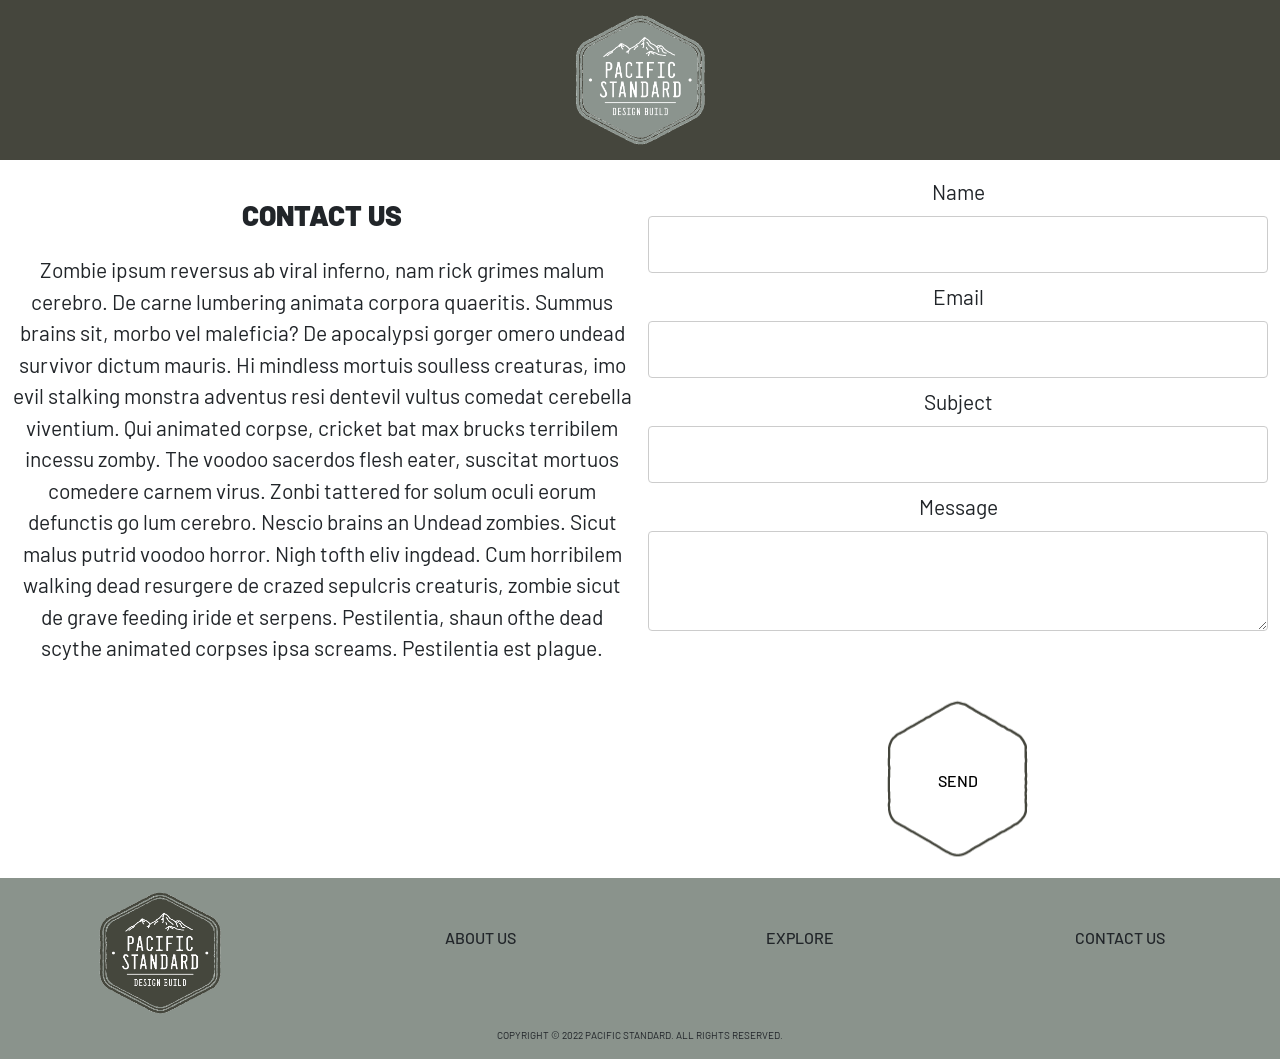
<file: ContactForm.html>
<!DOCTYPE html>
<html lang="en">

<head>
    <meta charset="UTF-8">
    <meta name="viewport" content="width=device-width, initial-scale=1.0">
    <link href="https://fonts.googleapis.com/css2?family=Barlow&display=swap" rel="stylesheet">
    <link href="https://cdn.jsdelivr.net/npm/bootstrap@5.0.2/dist/css/bootstrap.min.css" rel="stylesheet" integrity="sha384-EVSTQN3/azprG1Anm3QDgpJLIm9Nao0Yz1ztcQTwFspd3yD65VohhpuuCOmLASjC" crossorigin="anonymous">
    <script src="http://code.jquery.com/jquery-1.11.0.min.js"></script>
    <link rel="stylesheet" href="https://cdnjs.cloudflare.com/ajax/libs/font-awesome/4.7.0/css/font-awesome.min.css">
    <link rel="stylesheet" href="CFStylesheet.css">
    <title>Contact Form</title>
</head>

<body>

    <!--header-->
    <div class="header" style="background-color: #45463d;">
        <a href="index.html">
            <img src="images/PSDB-mist-web.png" alt="logo">
        </a>
    </div>


    <div class="container-fluid">
        <div class="formYpicture">
            <div>
                <h3>CONTACT US</h3>
                <p>Zombie ipsum reversus ab viral inferno, nam rick grimes malum cerebro. De carne lumbering animata corpora quaeritis. Summus brains sit​​, morbo vel maleficia? De apocalypsi gorger omero undead survivor dictum mauris. Hi mindless mortuis
                    soulless creaturas, imo evil stalking monstra adventus resi dentevil vultus comedat cerebella viventium. Qui animated corpse, cricket bat max brucks terribilem incessu zomby. The voodoo sacerdos flesh eater, suscitat mortuos comedere
                    carnem virus. Zonbi tattered for solum oculi eorum defunctis go lum cerebro. Nescio brains an Undead zombies. Sicut malus putrid voodoo horror. Nigh tofth eliv ingdead. Cum horribilem walking dead resurgere de crazed sepulcris creaturis,
                    zombie sicut de grave feeding iride et serpens. Pestilentia, shaun ofthe dead scythe animated corpses ipsa screams. Pestilentia est plague.</p>
            </div>
            <div>
                <form action="https://formsubmit.co/office@pacificstandard.build" method="POST">
                    <label for="name">Name</label>
                    <input id="name" type="text" name="name" required>

                    <label for="email">Email</label>
                    <input id="email" type="email" name="email" required>

                    <input type="hidden" name="_next" value="https://pacificstandard.build/ThankyouPage.html">

                    <label for="subject">Subject</label>
                    <input id="subject" type="text" name="_subject" required>

                    <label for="message">Message</label>
                    <textarea name="message" id="message" cols="30" rows="10"></textarea>

                    <div class="sendBtn">
                        <button><h4>SEND</h4></button>
                    </div>
                </form>
            </div>
        </div>
    </div>

    <!--footer-->
    <section>
        <div class="container-fluid" style="background-color: #8a938c;">

            <div class="row">
                <div class="col text-center">
                    <a href="index.html" style="text-decoration: none;color: inherit;">
                        <img src="images/PSDB-dark-web.png" alt="Logo" width="150px" height="150px">
                    </a>

                </div>

                <div class="col text-center">
                    <div class="link">
                        <a href="index.css#aboutUS" style="text-decoration: none;color: inherit;">
                            <h6>ABOUT US</h6>
                        </a>
                    </div>
                </div>
                <div class="col text-center">
                    <div class="link">
                        <a href="index.html#skillsProjects" style="text-decoration: none;color: inherit;">
                            <h6>EXPLORE</h6>
                        </a>
                    </div>
                </div>

                <div class="col text-center">
                    <div class="link">
                        <a href="ContactForm.html" style="text-decoration: none; color: inherit;">
                            <h6>CONTACT US</h6>
                        </a>
                    </div>
                </div>
                <!--
                <div class="col text-center">
                    <h6>FOLLOW US</h6>
                    <div>
                        <a href="#" class="fa fa-instagram"></a>
                        <a href="#" class="fa fa-linkedin"></a>
                    </div>
                </div>-->
            </div>
            <div class="row">
                <p class="copyright">COPYRIGHT &copy 2022 PACIFIC STANDARD. ALL RIGHTS RESERVED.</p>
            </div>
        </div>
    </section>











</body>

</html>
</file>
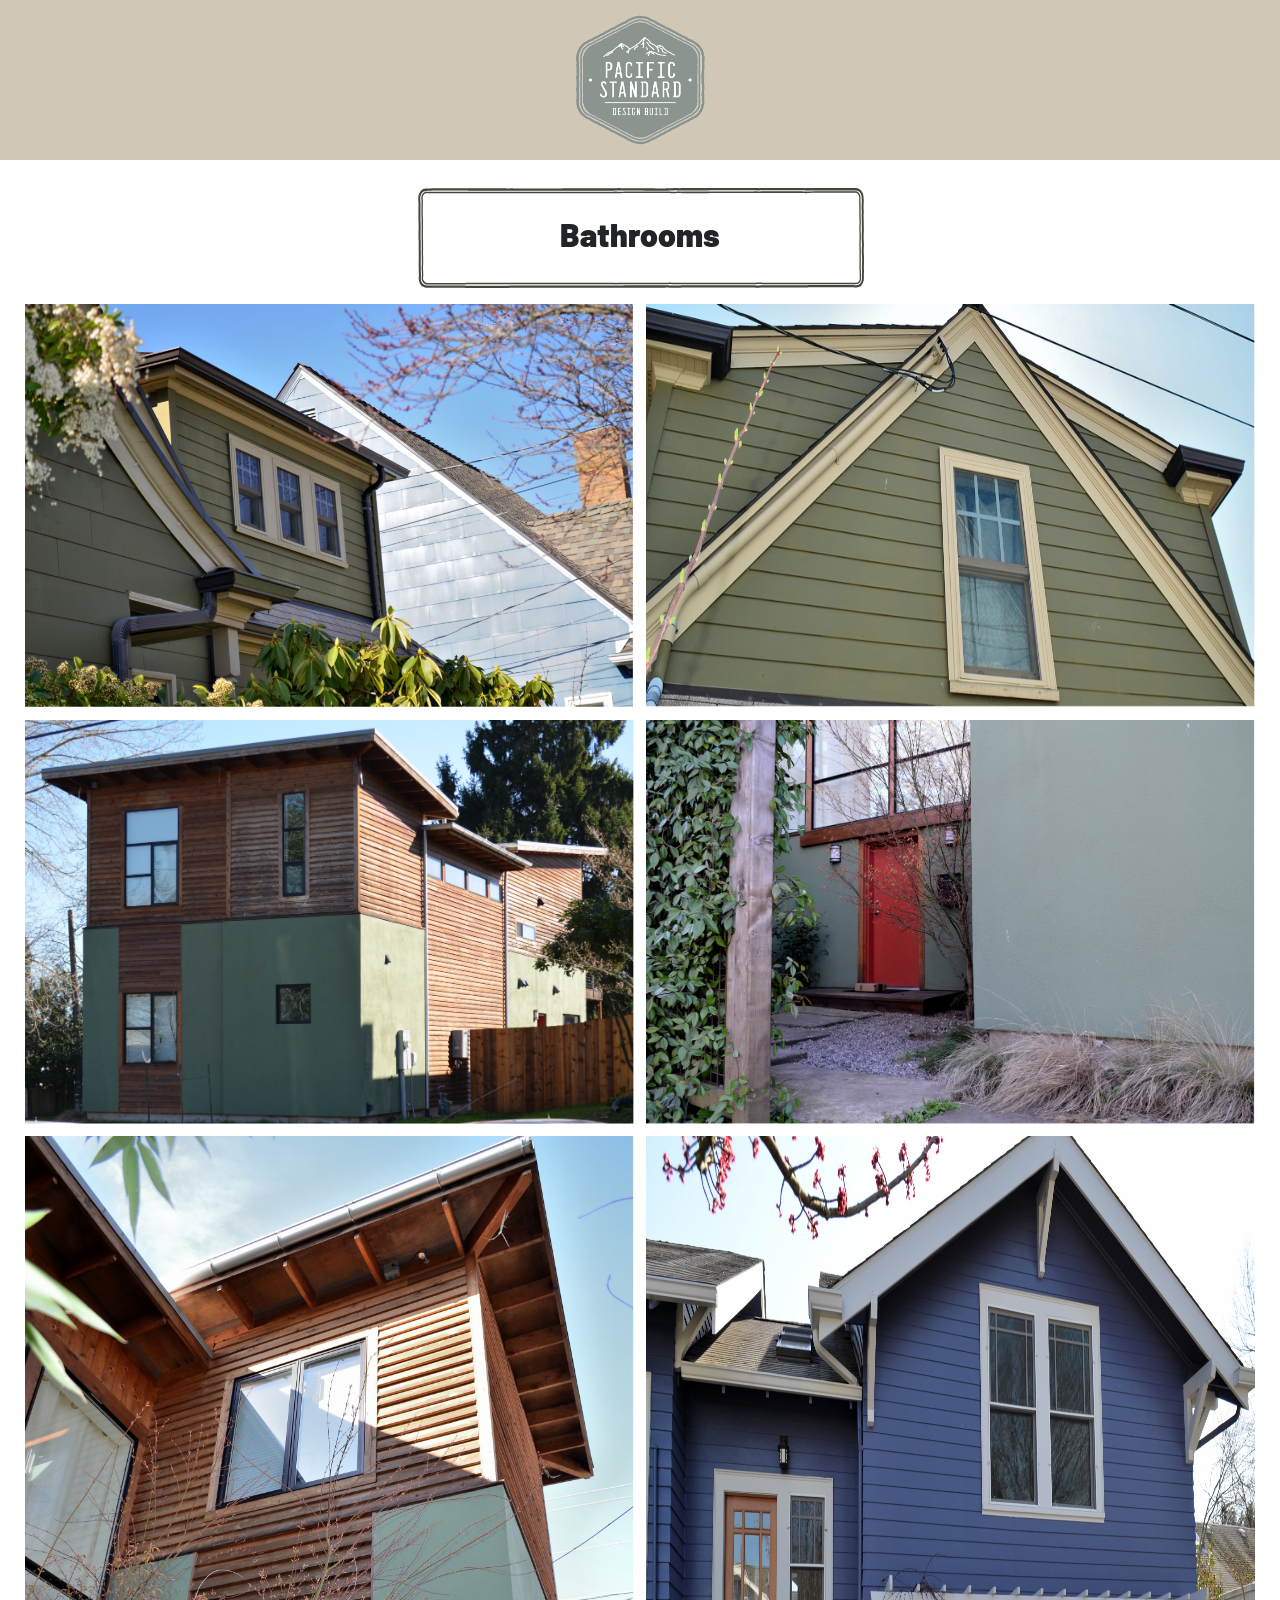
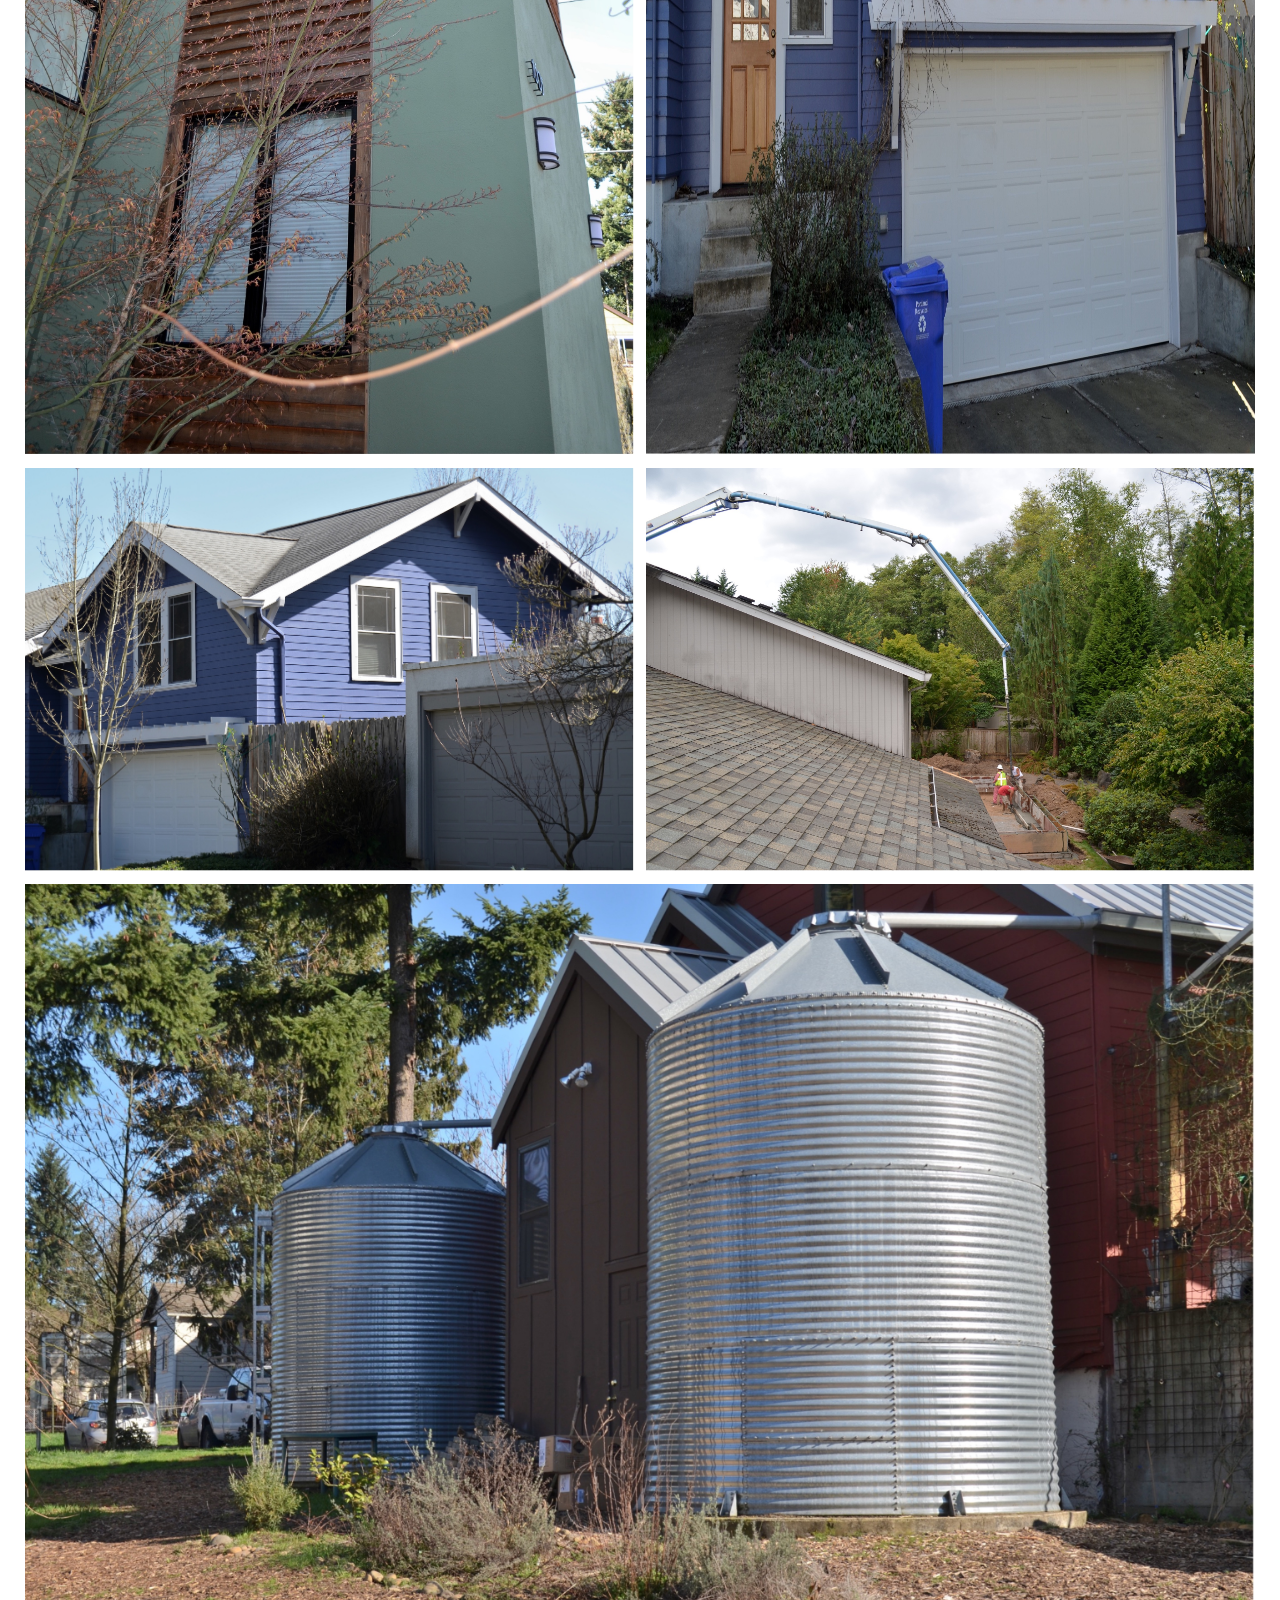
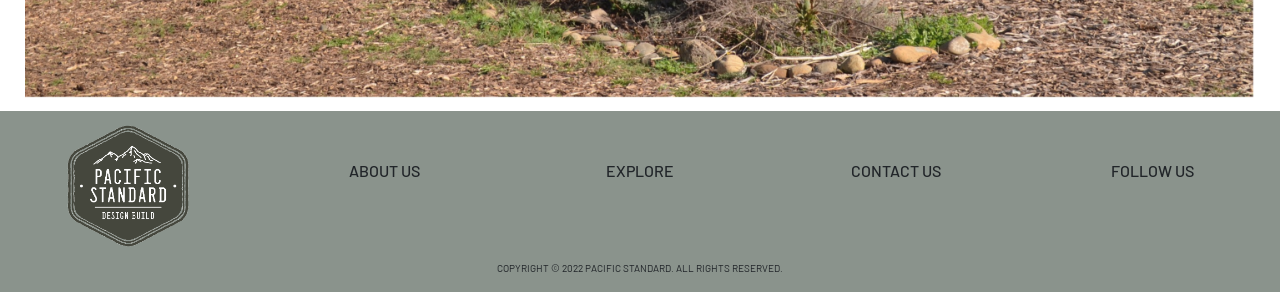
<file: projectPageEight.html>
<!DOCTYPE html>
<html lang="en">

<head>
    <meta charset="UTF-8">
    <meta name="viewport" content="width=device-width, initial-scale=1.0">
    <title>Project Page</title>
    <link href="https://fonts.googleapis.com/css2?family=Barlow&display=swap" rel="stylesheet">
    <link href="https://cdn.jsdelivr.net/npm/bootstrap@5.0.2/dist/css/bootstrap.min.css" rel="stylesheet" integrity="sha384-EVSTQN3/azprG1Anm3QDgpJLIm9Nao0Yz1ztcQTwFspd3yD65VohhpuuCOmLASjC" crossorigin="anonymous">
    <script src="http://code.jquery.com/jquery-1.11.0.min.js"></script>
    <link rel="stylesheet" href="PPStylesheet.css">
</head>

<body>
    <!--header-->
    <div class="header" style="background-color: #d1c7b7;">
        <a href="index.html">
            <img src="images/PSDB-mist-web.png" alt="logo">
        </a>
    </div>

    <div style="text-align: center; height: 10ex; background-image: url('images/titleBox.svg'); background-repeat: no-repeat; background-position: center;">

        <h2 style="padding-top: 2ex;">Bathrooms</h2>

    </div>

    <div class="container-fluid">
        <div class="gallery">
            <div>
                <img src="images/secondFloorBedBathAdd.jpg" alt="addition above garage">
            </div>
            <div>
                <img src="images/twoDormersGable.jpg" alt="garage attic conversion">
            </div>
            <div>
                <img src="images/highPerformanceCustomHome.jpg" alt="energy efficient residential construction">
            </div>
            <div>
                <img src="images/pacificNWstyleEntryCourtyard.jpg" alt="Pacific NW style design build">
            </div>
            <div>
                <img src="images/oiledCedarStuccoLodge.jpg" alt="lodge style design build">
            </div>
            <div>
                <img src="images/newBedBathAboveGarage.jpg" alt="two story addition">
            </div>
            <div>
                <img src="images/kidWing.jpg" alt="space efficient residential design build">
            </div>
            <div>
                <img src="images/pumpingBackyardFoundation.jpg" alt="residential general contractor">
            </div>
            <div>
                <img src="images/portableRainwaterHarvesting.jpg" alt="residential systems design build">
            </div>
        </div>
    </div>

    <!--footer-->
    <section>
        <div class="container-fluid" style="background-color: #8a938c;">

            <div class="row">
                <div class="col text-center">
                    <a href="index.html" style="text-decoration: none; color: inherit;">
                        <img src="images/PSDB-dark-web.png" alt="Logo" width="150px" height="150px">
                    </a>

                </div>

                <div class="col text-center">
                    <div class="link">
                        <a href="index.css#aboutUS" style="text-decoration: none; color: inherit;">
                            <h6>ABOUT US</h6>
                        </a>
                    </div>
                </div>
                <div class="col text-center">
                    <div class="link">
                        <a href="index.html#skillsProjects" style="text-decoration: none; color: inherit;">
                            <h6>EXPLORE</h6>
                        </a>
                    </div>
                </div>

                <div class="col text-center">
                    <div class="link">
                        <a href="ContactForm.html" style="text-decoration: none; color: inherit;">
                            <h6>CONTACT US</h6>
                        </a>
                    </div>
                </div>

                <div class="col text-center">
                    <h6>FOLLOW US</h6>
                    <div>
                        <a href="#" class="fa fa-instagram"></a>
                        <a href="#" class="fa fa-linkedin"></a>
                    </div>
                </div>
            </div>
            <div class="row">
                <p class="copyright">COPYRIGHT &copy 2022 PACIFIC STANDARD. ALL RIGHTS RESERVED.</p>
            </div>
        </div>
    </section>
</body>

</html>
</file>
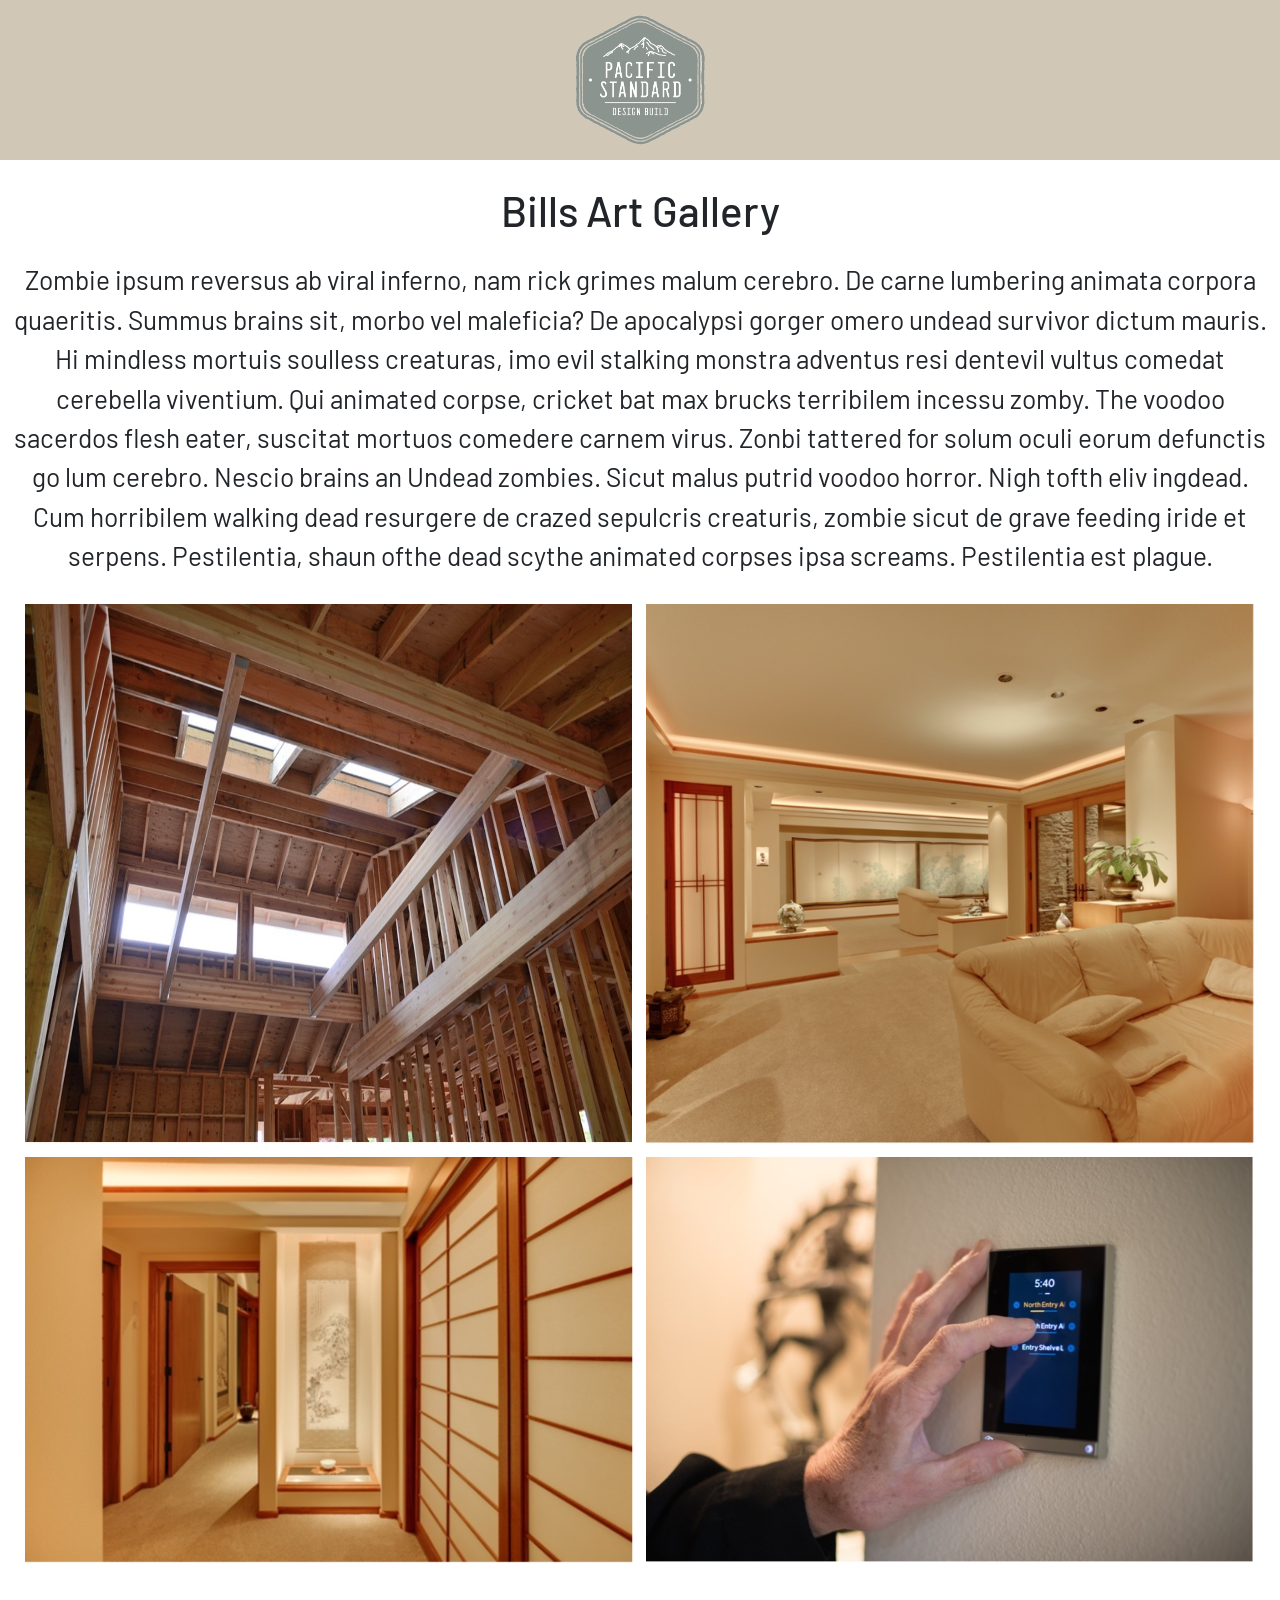
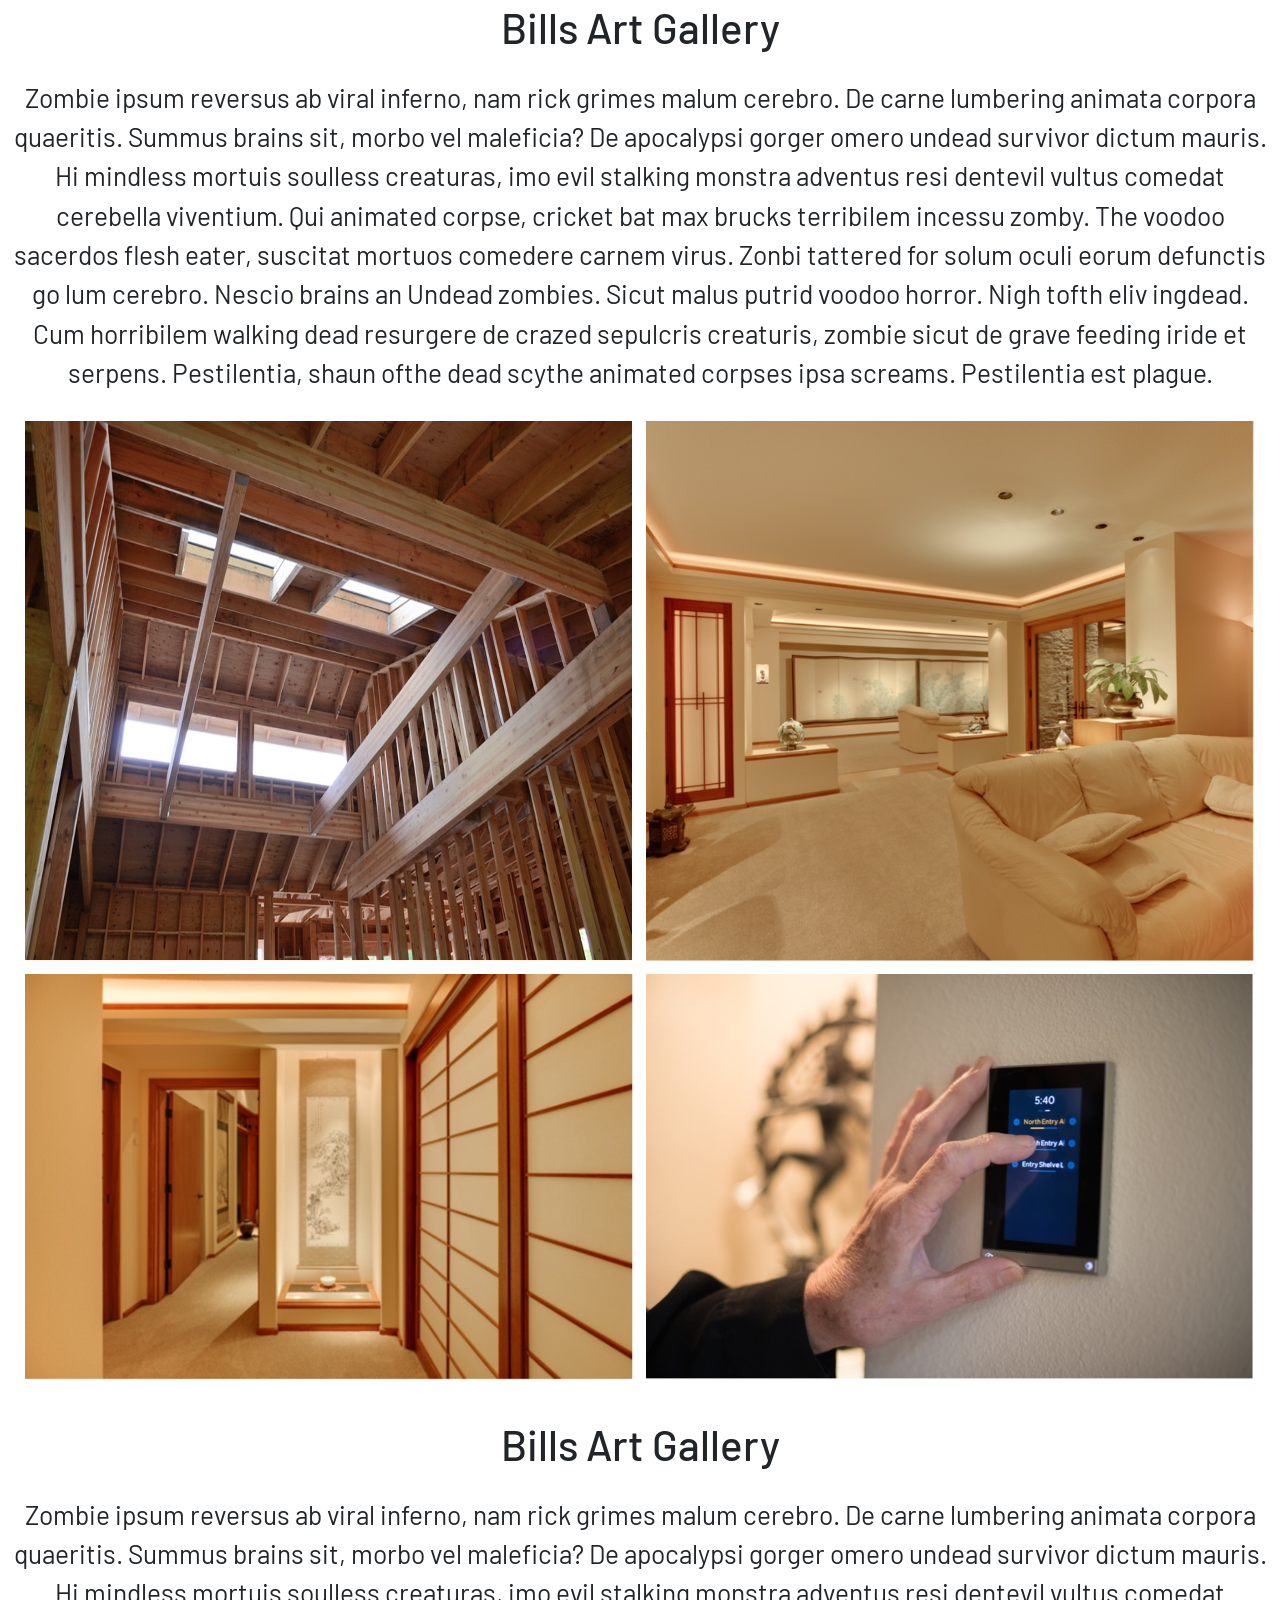
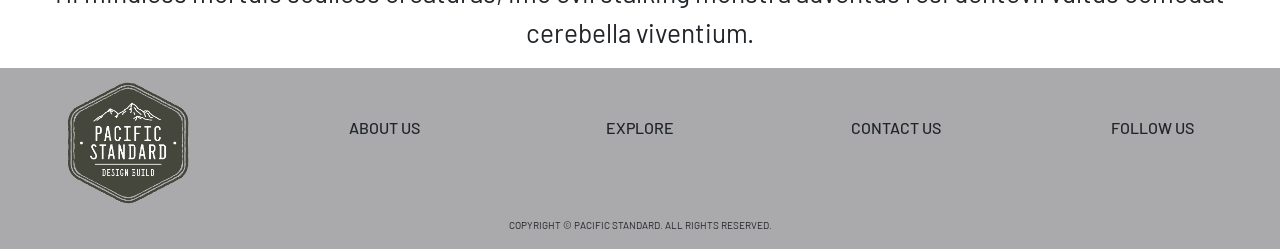
<file: projectPageEleven.html>
<!DOCTYPE html>
<html lang="en">

<head>
    <meta charset="UTF-8">
    <meta name="viewport" content="width=device-width, initial-scale=1.0">
    <title>Project Page</title>
    <link href="https://fonts.googleapis.com/css2?family=Barlow&display=swap" rel="stylesheet">
    <link href="https://cdn.jsdelivr.net/npm/bootstrap@5.0.2/dist/css/bootstrap.min.css" rel="stylesheet" integrity="sha384-EVSTQN3/azprG1Anm3QDgpJLIm9Nao0Yz1ztcQTwFspd3yD65VohhpuuCOmLASjC" crossorigin="anonymous">
    <script src="http://code.jquery.com/jquery-1.11.0.min.js"></script>
    <link rel="stylesheet" href="PPStylesheet.css">
</head>

<body>
    <!--header-->
    <div class="header">
        <a href="index.html">
            <img src="images/PSDB-mist-web.png" alt="logo">
        </a>
    </div>


    <div class="container-fluid">
        <div class="firstRow">
            <div>
                <h4>Bills Art Gallery</h4>
                <p>Zombie ipsum reversus ab viral inferno, nam rick grimes malum cerebro. De carne lumbering animata corpora quaeritis. Summus brains sit​​, morbo vel maleficia? De apocalypsi gorger omero undead survivor dictum mauris. Hi mindless mortuis
                    soulless creaturas, imo evil stalking monstra adventus resi dentevil vultus comedat cerebella viventium. Qui animated corpse, cricket bat max brucks terribilem incessu zomby. The voodoo sacerdos flesh eater, suscitat mortuos comedere
                    carnem virus. Zonbi tattered for solum oculi eorum defunctis go lum cerebro. Nescio brains an Undead zombies. Sicut malus putrid voodoo horror. Nigh tofth eliv ingdead. Cum horribilem walking dead resurgere de crazed sepulcris creaturis,
                    zombie sicut de grave feeding iride et serpens. Pestilentia, shaun ofthe dead scythe animated corpses ipsa screams. Pestilentia est plague.</p>
            </div>
        </div>
    </div>

    <div class="container-fluid">
        <div class="gallery">
            <div>
                <img src="images/Advanced_custom_framing.jpg" alt="">
            </div>
            <div>
                <img src="images/Open_interior_design_build.jpg" alt="">
            </div>
            <div>
                <img src="images/Tokonoma_design_build.jpg" alt="">
            </div>
            <div>
                <img src="images/touch_screen_lighting_control.jpg" alt="">
            </div>
        </div>
    </div>

    <div class="container-fluid">
        <div class="firstRow">
            <div>
                <h4>Bills Art Gallery</h4>
                <p>Zombie ipsum reversus ab viral inferno, nam rick grimes malum cerebro. De carne lumbering animata corpora quaeritis. Summus brains sit​​, morbo vel maleficia? De apocalypsi gorger omero undead survivor dictum mauris. Hi mindless mortuis
                    soulless creaturas, imo evil stalking monstra adventus resi dentevil vultus comedat cerebella viventium. Qui animated corpse, cricket bat max brucks terribilem incessu zomby. The voodoo sacerdos flesh eater, suscitat mortuos comedere
                    carnem virus. Zonbi tattered for solum oculi eorum defunctis go lum cerebro. Nescio brains an Undead zombies. Sicut malus putrid voodoo horror. Nigh tofth eliv ingdead. Cum horribilem walking dead resurgere de crazed sepulcris creaturis,
                    zombie sicut de grave feeding iride et serpens. Pestilentia, shaun ofthe dead scythe animated corpses ipsa screams. Pestilentia est plague.</p>
            </div>
        </div>
    </div>

    <div class="container-fluid">
        <div class="gallery">
            <div>
                <img src="images/Advanced_custom_framing.jpg" alt="">
            </div>
            <div>
                <img src="images/Open_interior_design_build.jpg" alt="">
            </div>
            <div>
                <img src="images/Tokonoma_design_build.jpg" alt="">
            </div>
            <div>
                <img src="images/touch_screen_lighting_control.jpg" alt="">
            </div>
        </div>
    </div>

    <div class="container-fluid">
        <div class="firstRow">
            <div>
                <h4>Bills Art Gallery</h4>
                <p>Zombie ipsum reversus ab viral inferno, nam rick grimes malum cerebro. De carne lumbering animata corpora quaeritis. Summus brains sit​​, morbo vel maleficia? De apocalypsi gorger omero undead survivor dictum mauris. Hi mindless mortuis
                    soulless creaturas, imo evil stalking monstra adventus resi dentevil vultus comedat cerebella viventium.</p>
            </div>
        </div>
    </div>






    <!--footer-->
    <section>
        <div class="container-fluid" style="background-color: #37373b6c;">

            <div class="row">
                <div class="col text-center">
                    <a href="index.html" style="text-decoration: none; color: inherit;">
                        <img src="images/PSDB-dark-web.png" alt="Logo" width="150px" height="150px">
                    </a>

                </div>

                <div class="col text-center">
                    <div class="link">
                        <a href="index.css#aboutUS" style="text-decoration: none; color: inherit;">
                            <h6>ABOUT US</h6>
                        </a>
                    </div>
                </div>
                <div class="col text-center">
                    <div class="link">
                        <a href="index.html#skillsProjects" style="text-decoration: none; color: inherit;">
                            <h6>EXPLORE</h6>
                        </a>
                    </div>
                </div>

                <div class="col text-center">
                    <div class="link">
                        <a href="ContactForm.html" style="text-decoration: none; color: inherit;">
                            <h6>CONTACT US</h6>
                        </a>
                    </div>
                </div>

                <div class="col text-center">
                    <h6>FOLLOW US</h6>
                    <div>
                        <a href="#" class="fa fa-instagram"></a>
                        <a href="#" class="fa fa-linkedin"></a>
                    </div>
                </div>
            </div>
            <div class="row">
                <p class="copyright">COPYRIGHT &copy PACIFIC STANDARD. ALL RIGHTS RESERVED.</p>
            </div>
        </div>
    </section>









</body>

</html>
</file>
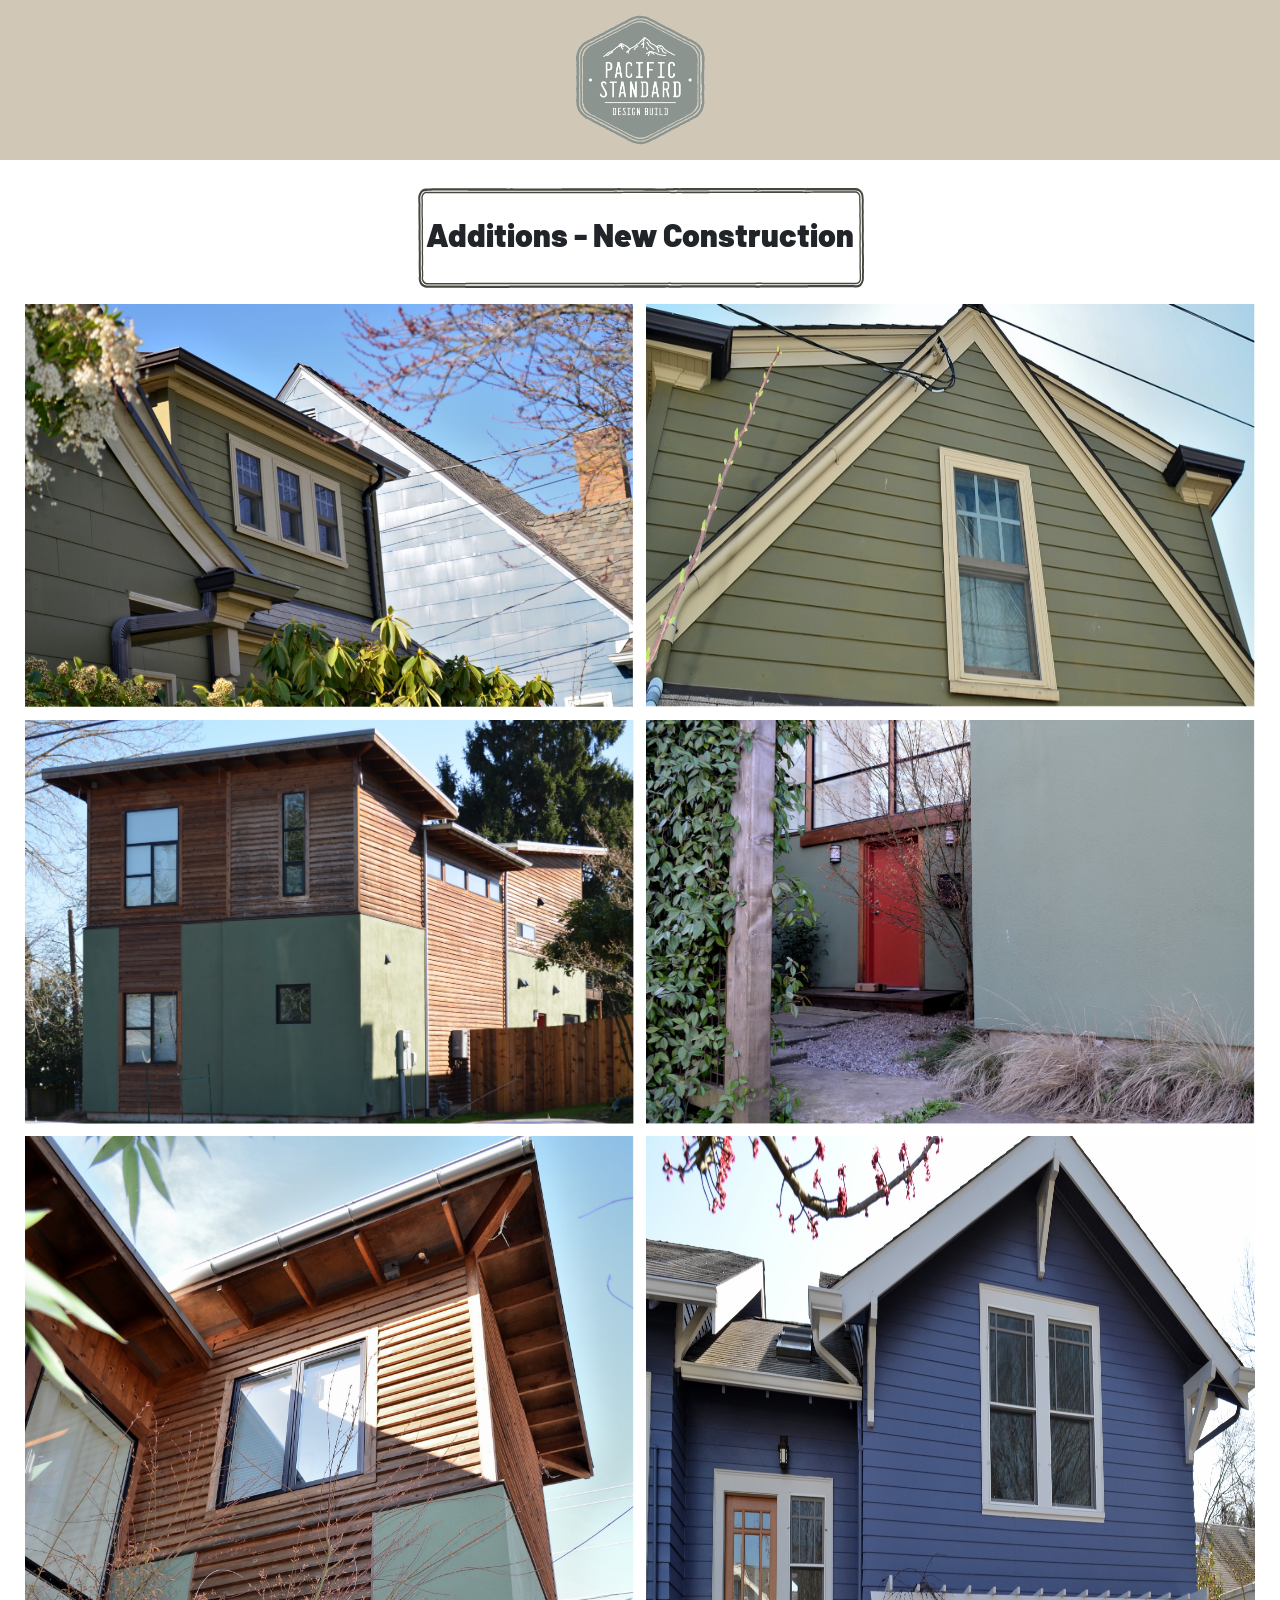
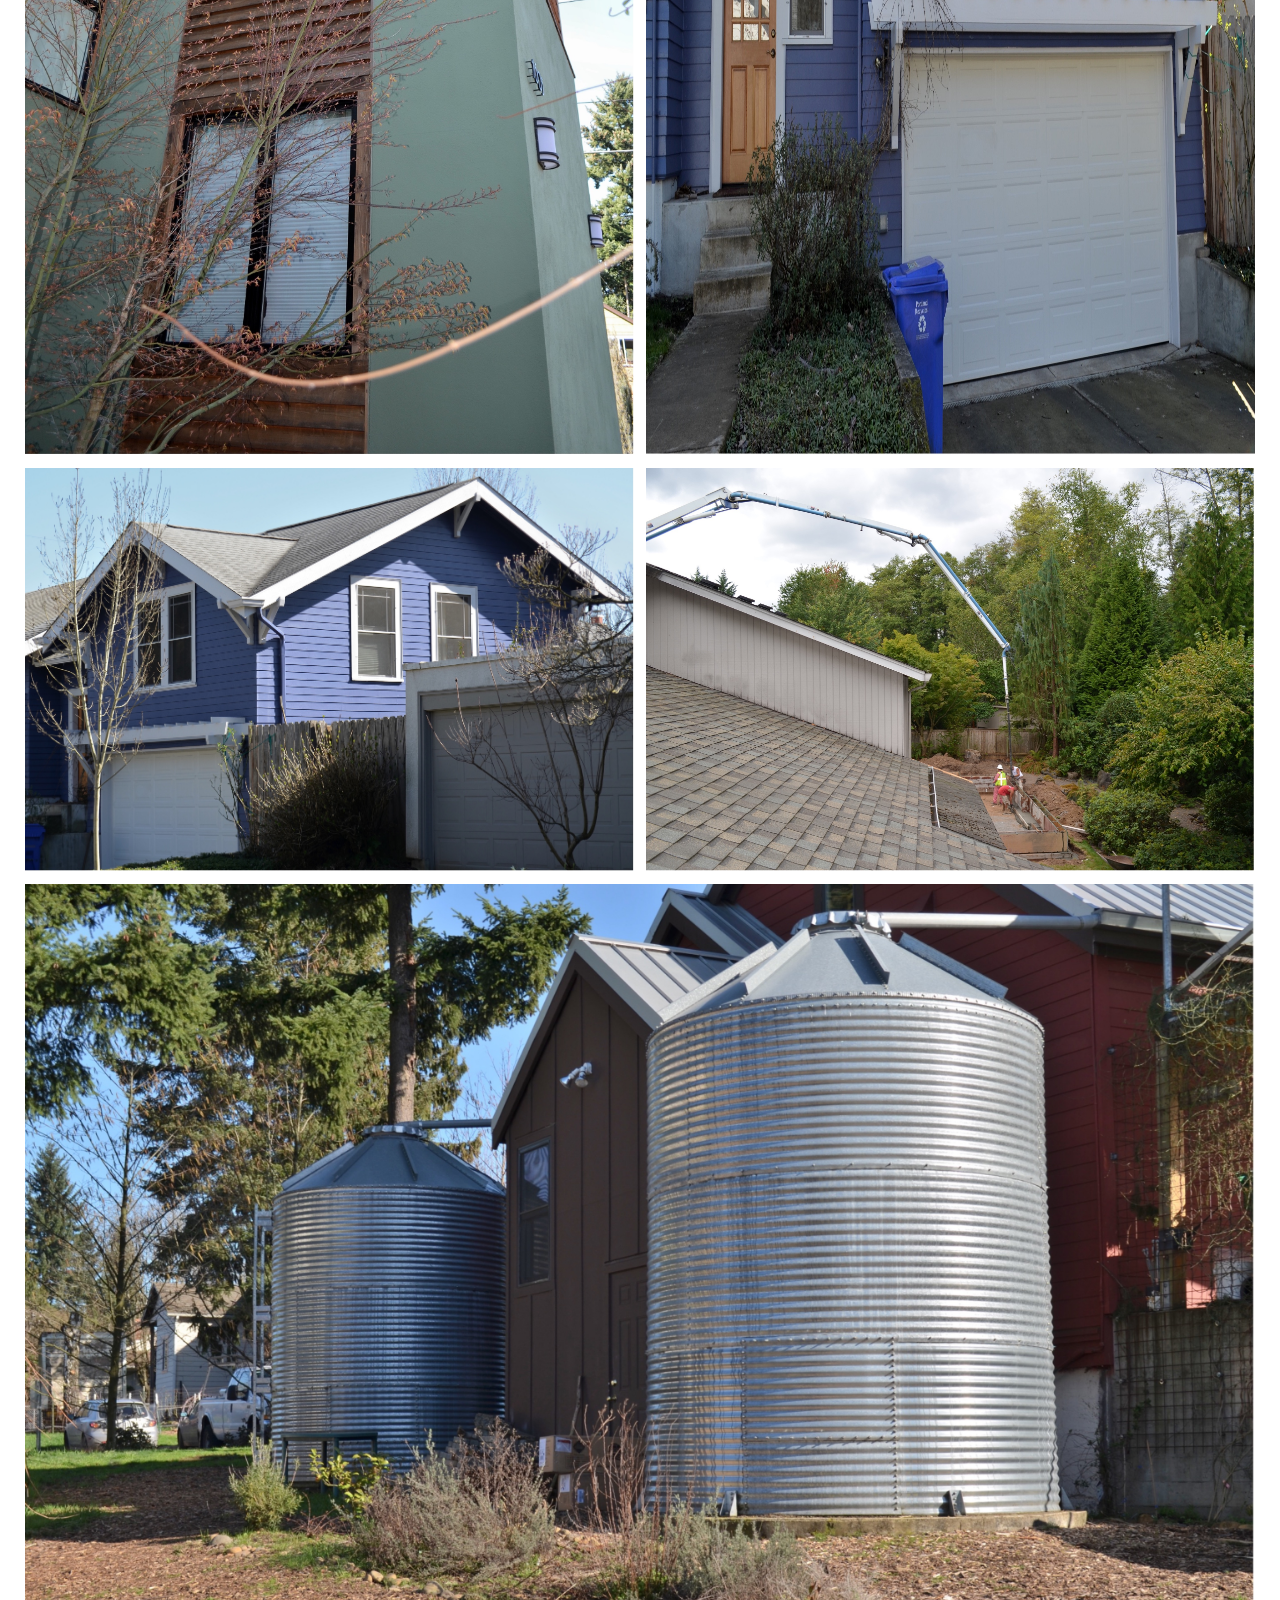
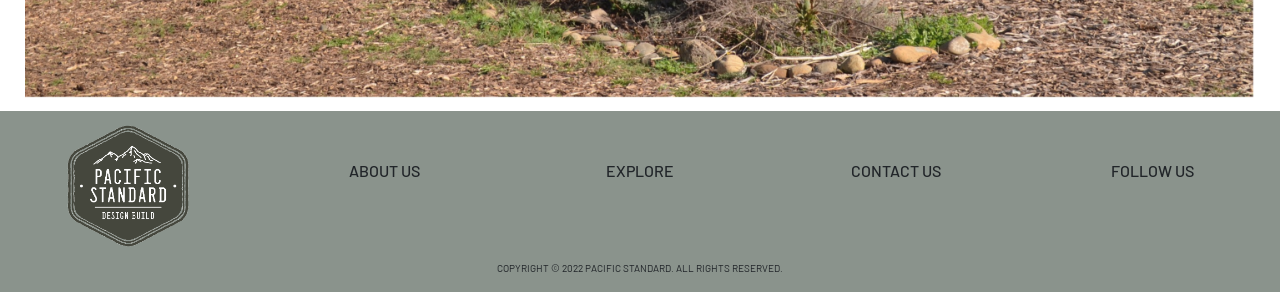
<file: projectPageFive.html>
<!DOCTYPE html>
<html lang="en">

<head>
    <meta charset="UTF-8">
    <meta name="viewport" content="width=device-width, initial-scale=1.0">
    <title>Project Page</title>
    <link href="https://fonts.googleapis.com/css2?family=Barlow&display=swap" rel="stylesheet">
    <link href="https://cdn.jsdelivr.net/npm/bootstrap@5.0.2/dist/css/bootstrap.min.css" rel="stylesheet" integrity="sha384-EVSTQN3/azprG1Anm3QDgpJLIm9Nao0Yz1ztcQTwFspd3yD65VohhpuuCOmLASjC" crossorigin="anonymous">
    <script src="http://code.jquery.com/jquery-1.11.0.min.js"></script>
    <link rel="stylesheet" href="PPStylesheet.css">
</head>

<body>
    <!--header-->
    <div class="header" style="background-color: #d1c7b7;">
        <a href="index.html">
            <img src="images/PSDB-mist-web.png" alt="logo">
        </a>
    </div>

    <div style="text-align: center; height: 10ex; background-image: url('images/titleBox.svg'); background-repeat: no-repeat; background-position: center;">

        <h2 style="padding-top: 2ex;">Additions - New Construction</h2>

    </div>

    <div class="container-fluid">
        <div class="gallery">
            <div>
                <img src="images/secondFloorBedBathAdd.jpg" alt="addition above garage">
            </div>
            <div>
                <img src="images/twoDormersGable.jpg" alt="garage attic conversion">
            </div>
            <div>
                <img src="images/highPerformanceCustomHome.jpg" alt="energy efficient residential construction">
            </div>
            <div>
                <img src="images/pacificNWstyleEntryCourtyard.jpg" alt="Pacific NW style design build">
            </div>
            <div>
                <img src="images/oiledCedarStuccoLodge.jpg" alt="lodge style design build">
            </div>
            <div>
                <img src="images/newBedBathAboveGarage.jpg" alt="two story addition">
            </div>
            <div>
                <img src="images/kidWing.jpg" alt="space efficient residential design build">
            </div>
            <div>
                <img src="images/pumpingBackyardFoundation.jpg" alt="residential general contractor">
            </div>
            <div>
                <img src="images/portableRainwaterHarvesting.jpg" alt="residential systems design build">
            </div>
        </div>
    </div>

    <!--footer-->
    <section>
        <div class="container-fluid" style="background-color: #8a938c;">

            <div class="row">
                <div class="col text-center">
                    <a href="index.html" style="text-decoration: none; color: inherit;">
                        <img src="images/PSDB-dark-web.png" alt="Logo" width="150px" height="150px">
                    </a>

                </div>

                <div class="col text-center">
                    <div class="link">
                        <a href="index.css#aboutUS" style="text-decoration: none; color: inherit;">
                            <h6>ABOUT US</h6>
                        </a>
                    </div>
                </div>
                <div class="col text-center">
                    <div class="link">
                        <a href="index.html#skillsProjects" style="text-decoration: none; color: inherit;">
                            <h6>EXPLORE</h6>
                        </a>
                    </div>
                </div>

                <div class="col text-center">
                    <div class="link">
                        <a href="ContactForm.html" style="text-decoration: none; color: inherit;">
                            <h6>CONTACT US</h6>
                        </a>
                    </div>
                </div>

                <div class="col text-center">
                    <h6>FOLLOW US</h6>
                    <div>
                        <a href="#" class="fa fa-instagram"></a>
                        <a href="#" class="fa fa-linkedin"></a>
                    </div>
                </div>
            </div>
            <div class="row">
                <p class="copyright">COPYRIGHT &copy 2022 PACIFIC STANDARD. ALL RIGHTS RESERVED.</p>
            </div>
        </div>
    </section>









</body>

</html>
</file>
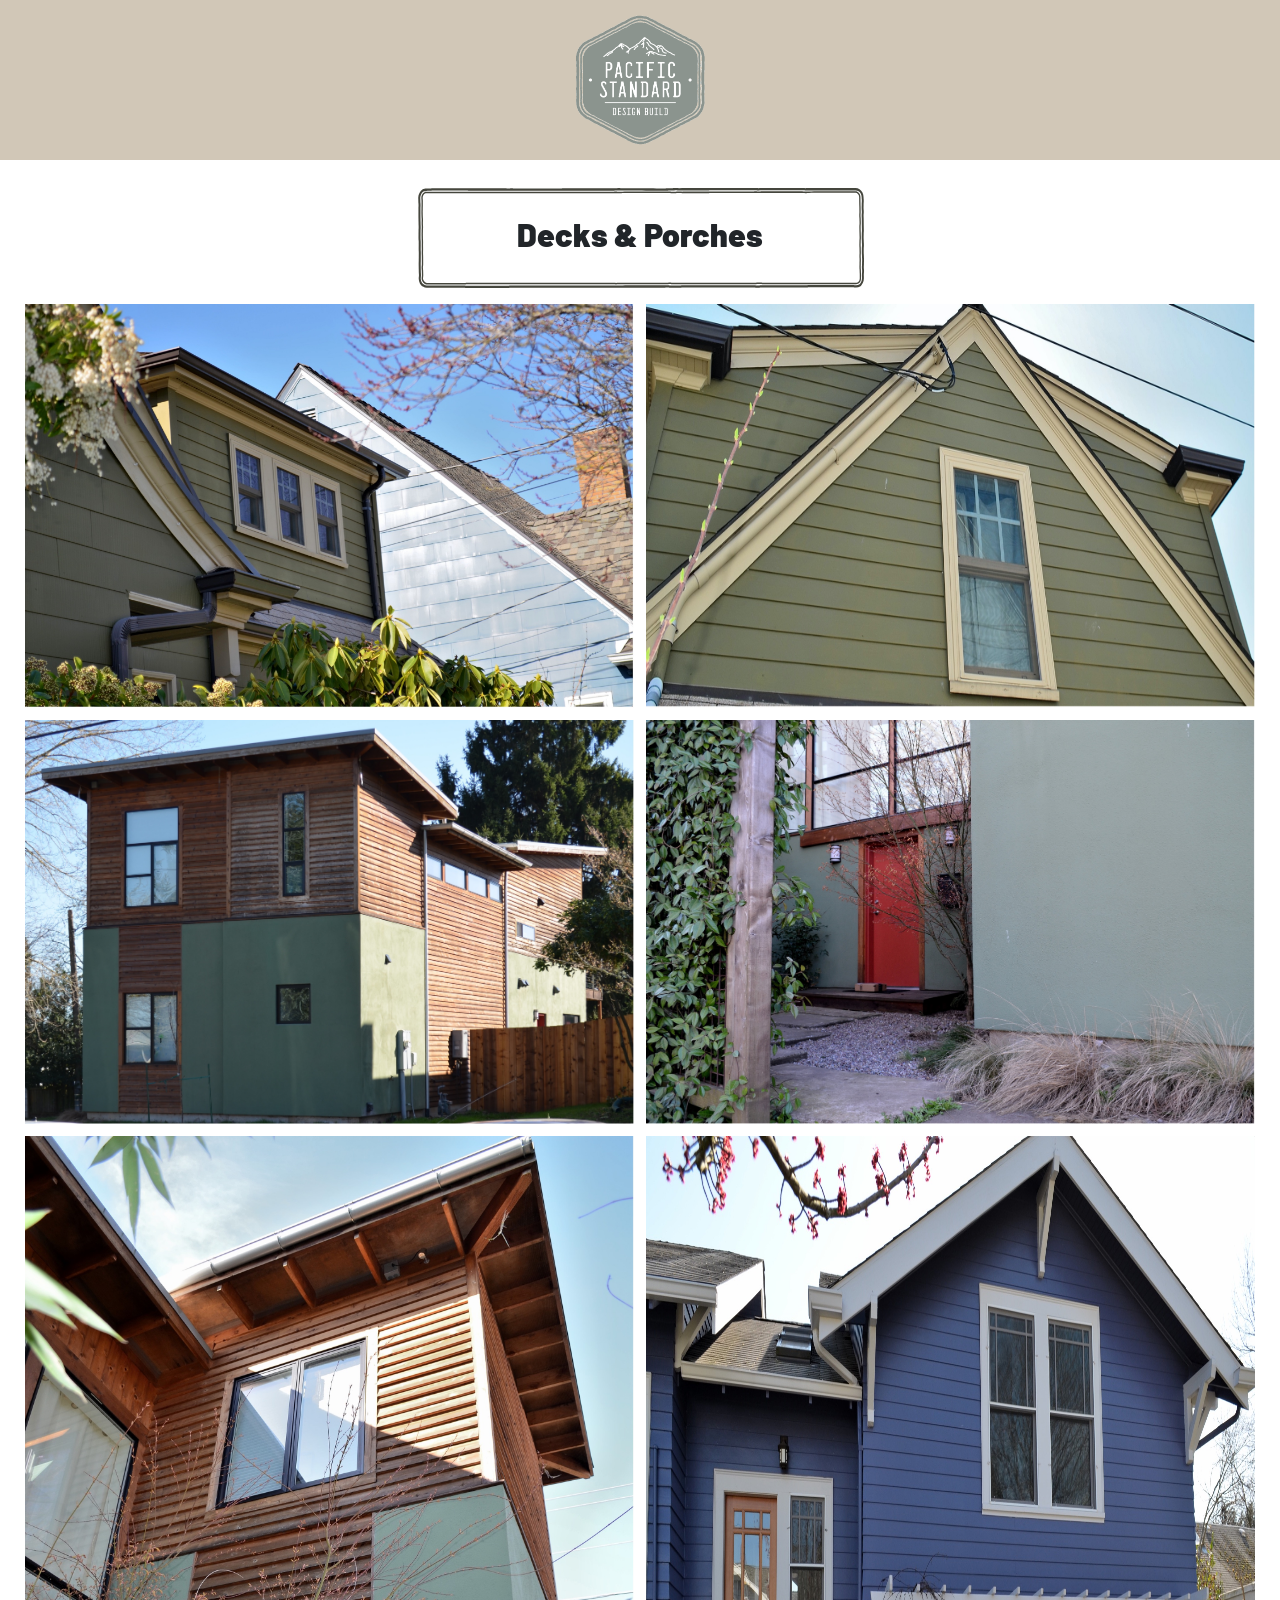
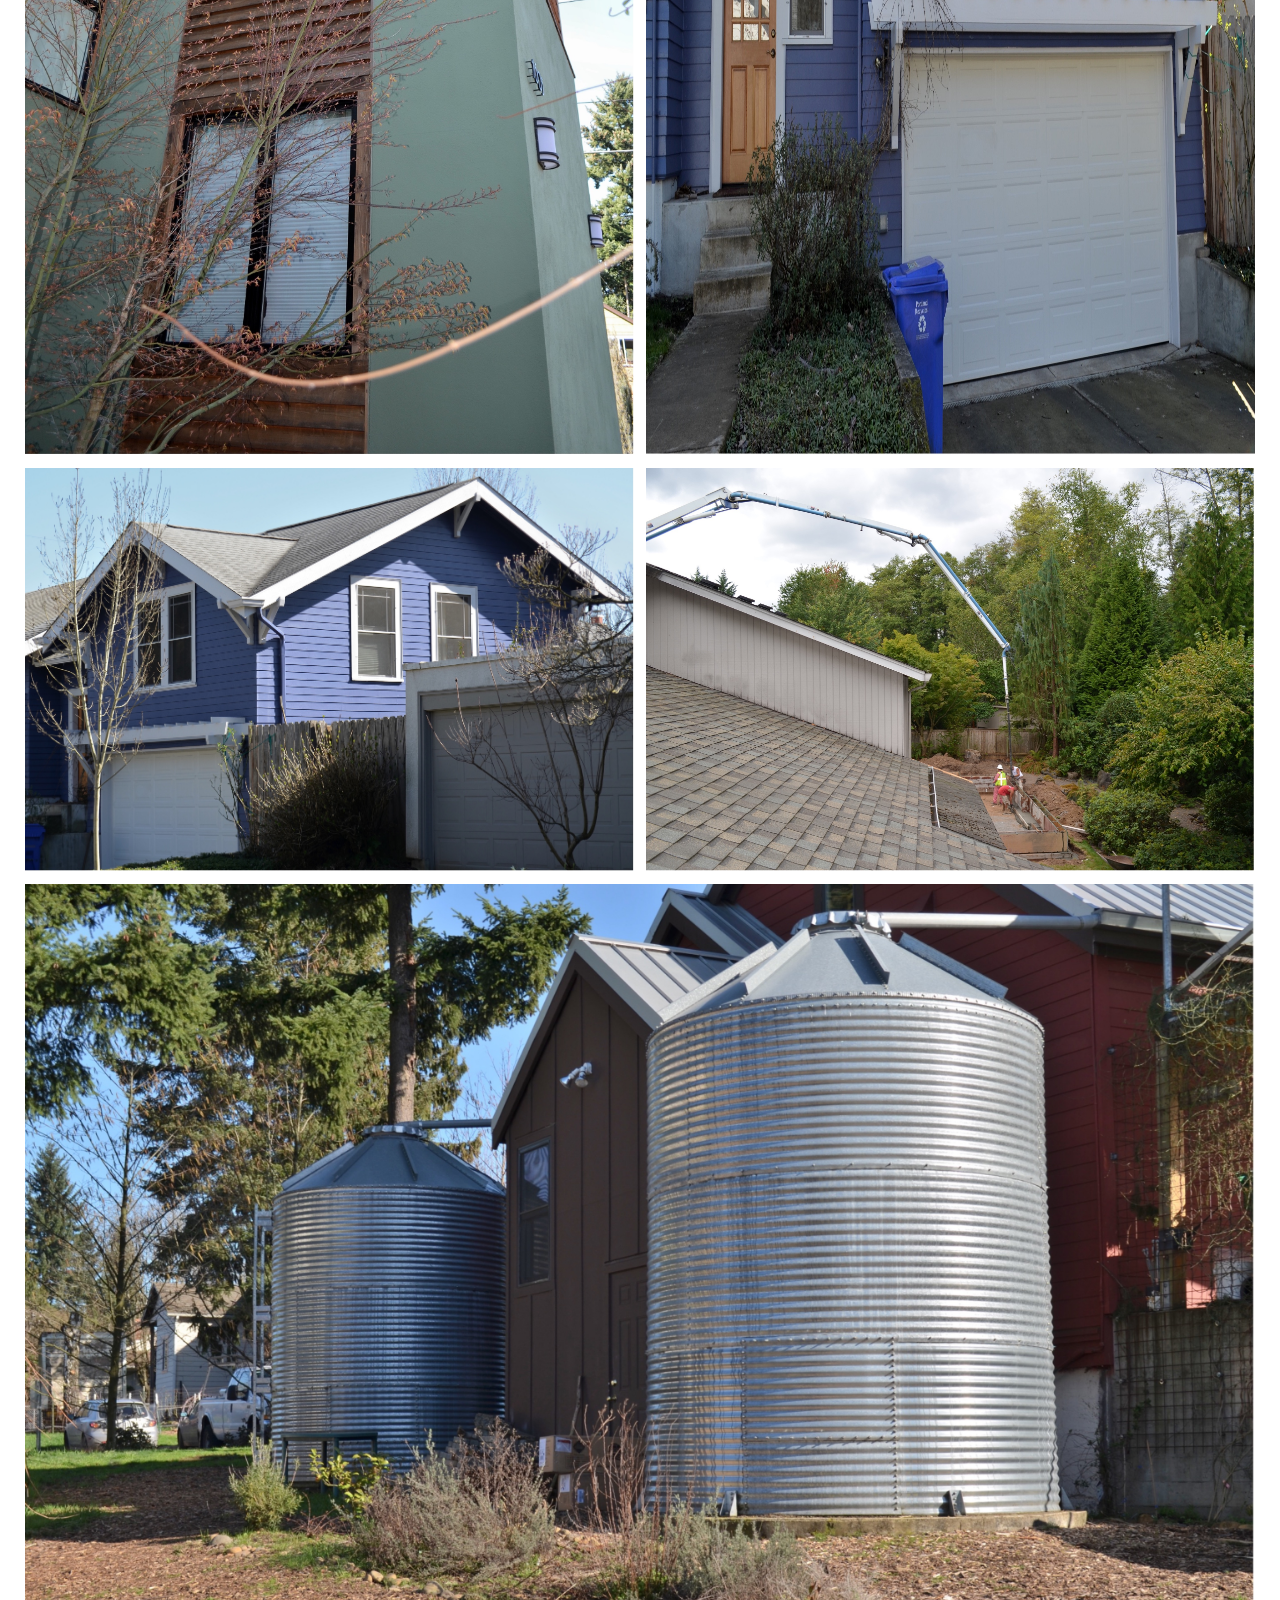
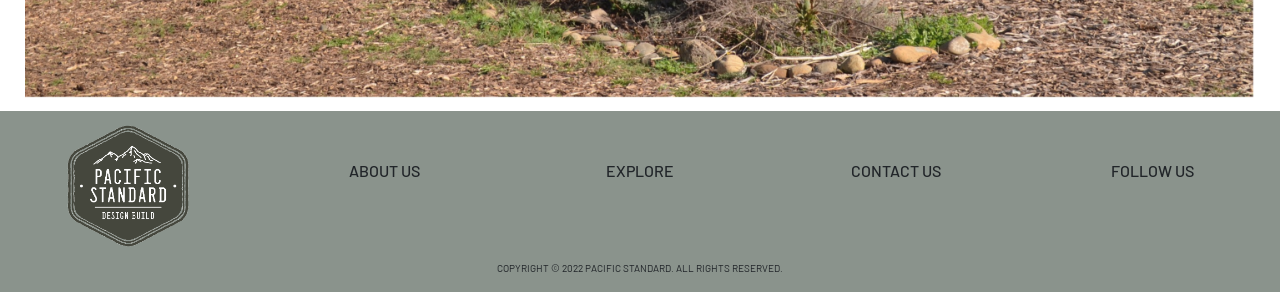
<file: projectPageNine.html>
<!DOCTYPE html>
<html lang="en">

<head>
    <meta charset="UTF-8">
    <meta name="viewport" content="width=device-width, initial-scale=1.0">
    <title>Project Page</title>
    <link href="https://fonts.googleapis.com/css2?family=Barlow&display=swap" rel="stylesheet">
    <link href="https://cdn.jsdelivr.net/npm/bootstrap@5.0.2/dist/css/bootstrap.min.css" rel="stylesheet" integrity="sha384-EVSTQN3/azprG1Anm3QDgpJLIm9Nao0Yz1ztcQTwFspd3yD65VohhpuuCOmLASjC" crossorigin="anonymous">
    <script src="http://code.jquery.com/jquery-1.11.0.min.js"></script>
    <link rel="stylesheet" href="PPStylesheet.css">
</head>

<body>
    <!--header-->
    <div class="header" style="background-color: #d1c7b7;">
        <a href="index.html">
            <img src="images/PSDB-mist-web.png" alt="logo">
        </a>
    </div>

    <div style="text-align: center; height: 10ex; background-image: url('images/titleBox.svg'); background-repeat: no-repeat; background-position: center;">

        <h2 style="padding-top: 2ex;">Decks & Porches</h2>

    </div>

    <div class="container-fluid">
        <div class="gallery">
            <div>
                <img src="images/secondFloorBedBathAdd.jpg" alt="addition above garage">
            </div>
            <div>
                <img src="images/twoDormersGable.jpg" alt="garage attic conversion">
            </div>
            <div>
                <img src="images/highPerformanceCustomHome.jpg" alt="energy efficient residential construction">
            </div>
            <div>
                <img src="images/pacificNWstyleEntryCourtyard.jpg" alt="Pacific NW style design build">
            </div>
            <div>
                <img src="images/oiledCedarStuccoLodge.jpg" alt="lodge style design build">
            </div>
            <div>
                <img src="images/newBedBathAboveGarage.jpg" alt="two story addition">
            </div>
            <div>
                <img src="images/kidWing.jpg" alt="space efficient residential design build">
            </div>
            <div>
                <img src="images/pumpingBackyardFoundation.jpg" alt="residential general contractor">
            </div>
            <div>
                <img src="images/portableRainwaterHarvesting.jpg" alt="residential systems design build">
            </div>
        </div>
    </div>

    <!--footer-->
    <section>
        <div class="container-fluid" style="background-color: #8a938c;">

            <div class="row">
                <div class="col text-center">
                    <a href="index.html" style="text-decoration: none; color: inherit;">
                        <img src="images/PSDB-dark-web.png" alt="Logo" width="150px" height="150px">
                    </a>

                </div>

                <div class="col text-center">
                    <div class="link">
                        <a href="index.css#aboutUS" style="text-decoration: none; color: inherit;">
                            <h6>ABOUT US</h6>
                        </a>
                    </div>
                </div>
                <div class="col text-center">
                    <div class="link">
                        <a href="index.html#skillsProjects" style="text-decoration: none; color: inherit;">
                            <h6>EXPLORE</h6>
                        </a>
                    </div>
                </div>

                <div class="col text-center">
                    <div class="link">
                        <a href="ContactForm.html" style="text-decoration: none; color: inherit;">
                            <h6>CONTACT US</h6>
                        </a>
                    </div>
                </div>

                <div class="col text-center">
                    <h6>FOLLOW US</h6>
                    <div>
                        <a href="#" class="fa fa-instagram"></a>
                        <a href="#" class="fa fa-linkedin"></a>
                    </div>
                </div>
            </div>
            <div class="row">
                <p class="copyright">COPYRIGHT &copy 2022 PACIFIC STANDARD. ALL RIGHTS RESERVED.</p>
            </div>
        </div>
    </section>
</body>

</html>
</file>
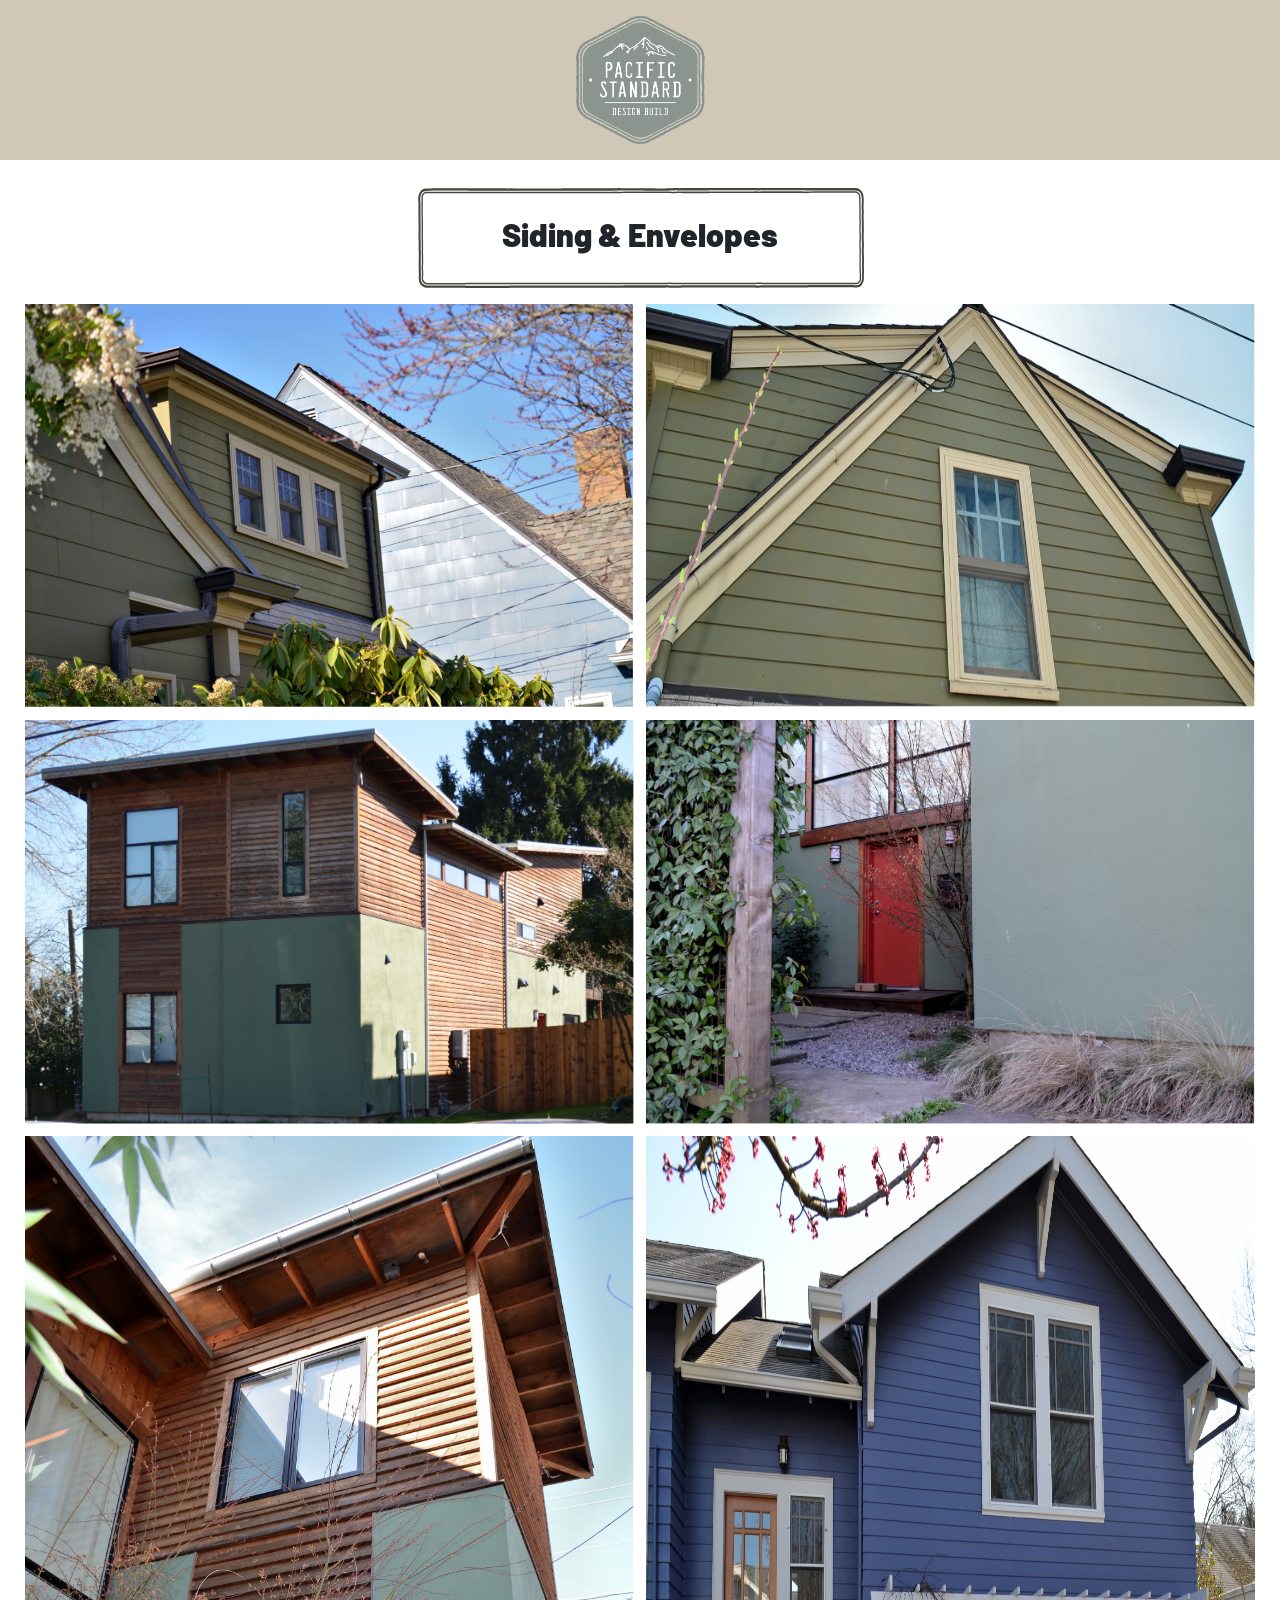
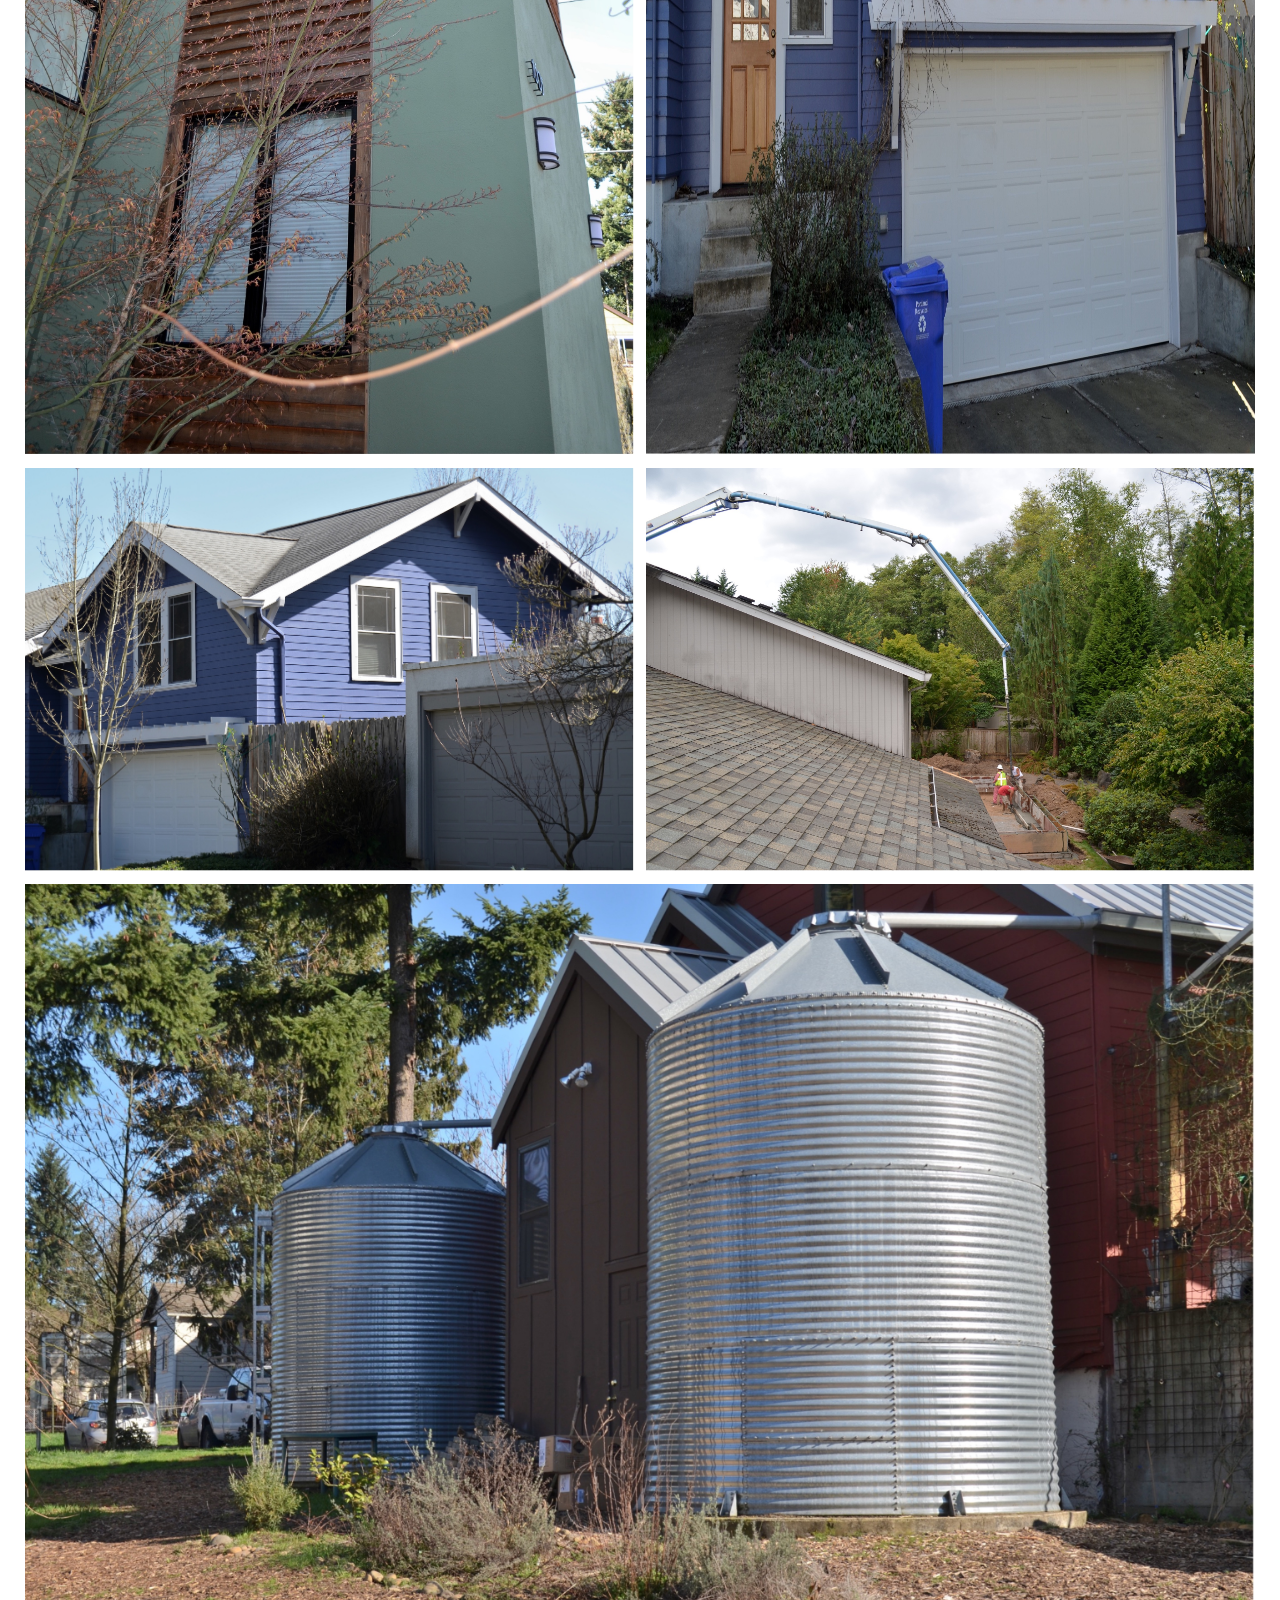
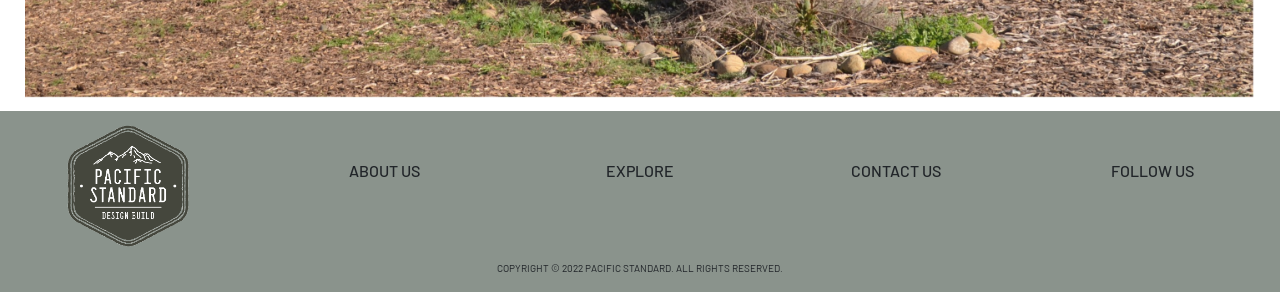
<file: projectPageSeven.html>
<!DOCTYPE html>
<html lang="en">

<head>
    <meta charset="UTF-8">
    <meta name="viewport" content="width=device-width, initial-scale=1.0">
    <title>Project Page</title>
    <link href="https://fonts.googleapis.com/css2?family=Barlow&display=swap" rel="stylesheet">
    <link href="https://cdn.jsdelivr.net/npm/bootstrap@5.0.2/dist/css/bootstrap.min.css" rel="stylesheet" integrity="sha384-EVSTQN3/azprG1Anm3QDgpJLIm9Nao0Yz1ztcQTwFspd3yD65VohhpuuCOmLASjC" crossorigin="anonymous">
    <script src="http://code.jquery.com/jquery-1.11.0.min.js"></script>
    <link rel="stylesheet" href="PPStylesheet.css">
</head>

<body>

    <!--header-->
    <div class="header" style="background-color: #d1c7b7;">
        <a href="index.html">
            <img src="images/PSDB-mist-web.png" alt="logo">
        </a>
    </div>

    <div style="text-align: center; height: 10ex; background-image: url('images/titleBox.svg'); background-repeat: no-repeat; background-position: center;">

        <h2 style="padding-top: 2ex;">Siding & Envelopes</h2>

    </div>

    <div class="container-fluid">
        <div class="gallery">
            <div>
                <img src="images/secondFloorBedBathAdd.jpg" alt="addition above garage">
            </div>
            <div>
                <img src="images/twoDormersGable.jpg" alt="garage attic conversion">
            </div>
            <div>
                <img src="images/highPerformanceCustomHome.jpg" alt="energy efficient residential construction">
            </div>
            <div>
                <img src="images/pacificNWstyleEntryCourtyard.jpg" alt="Pacific NW style design build">
            </div>
            <div>
                <img src="images/oiledCedarStuccoLodge.jpg" alt="lodge style design build">
            </div>
            <div>
                <img src="images/newBedBathAboveGarage.jpg" alt="two story addition">
            </div>
            <div>
                <img src="images/kidWing.jpg" alt="space efficient residential design build">
            </div>
            <div>
                <img src="images/pumpingBackyardFoundation.jpg" alt="residential general contractor">
            </div>
            <div>
                <img src="images/portableRainwaterHarvesting.jpg" alt="residential systems design build">
            </div>
        </div>
    </div>

    <!--footer-->
    <section>
        <div class="container-fluid" style="background-color: #8a938c;">

            <div class="row">
                <div class="col text-center">
                    <a href="index.html" style="text-decoration: none; color: inherit;">
                        <img src="images/PSDB-dark-web.png" alt="Logo" width="150px" height="150px">
                    </a>

                </div>

                <div class="col text-center">
                    <div class="link">
                        <a href="index.css#aboutUS" style="text-decoration: none; color: inherit;">
                            <h6>ABOUT US</h6>
                        </a>
                    </div>
                </div>
                <div class="col text-center">
                    <div class="link">
                        <a href="index.html#skillsProjects" style="text-decoration: none; color: inherit;">
                            <h6>EXPLORE</h6>
                        </a>
                    </div>
                </div>

                <div class="col text-center">
                    <div class="link">
                        <a href="ContactForm.html" style="text-decoration: none; color: inherit;">
                            <h6>CONTACT US</h6>
                        </a>
                    </div>
                </div>

                <div class="col text-center">
                    <h6>FOLLOW US</h6>
                    <div>
                        <a href="#" class="fa fa-instagram"></a>
                        <a href="#" class="fa fa-linkedin"></a>
                    </div>
                </div>
            </div>
            <div class="row">
                <p class="copyright">COPYRIGHT &copy 2022 PACIFIC STANDARD. ALL RIGHTS RESERVED.</p>
            </div>
        </div>
    </section>
</body>

</html>


<!--
<div class="container-fluid">
        <div class="firstRow">
            <div>
                <h4>Bills Art Gallery</h4>
                <p>Zombie ipsum reversus ab viral inferno, nam rick grimes malum cerebro. De carne lumbering animata corpora quaeritis. Summus brains sit​​, morbo vel maleficia? De apocalypsi gorger omero undead survivor dictum mauris. Hi mindless mortuis
                    soulless creaturas, imo evil stalking monstra adventus resi dentevil vultus comedat cerebella viventium.</p>
            </div>
        </div>
    </div>
-->
</file>
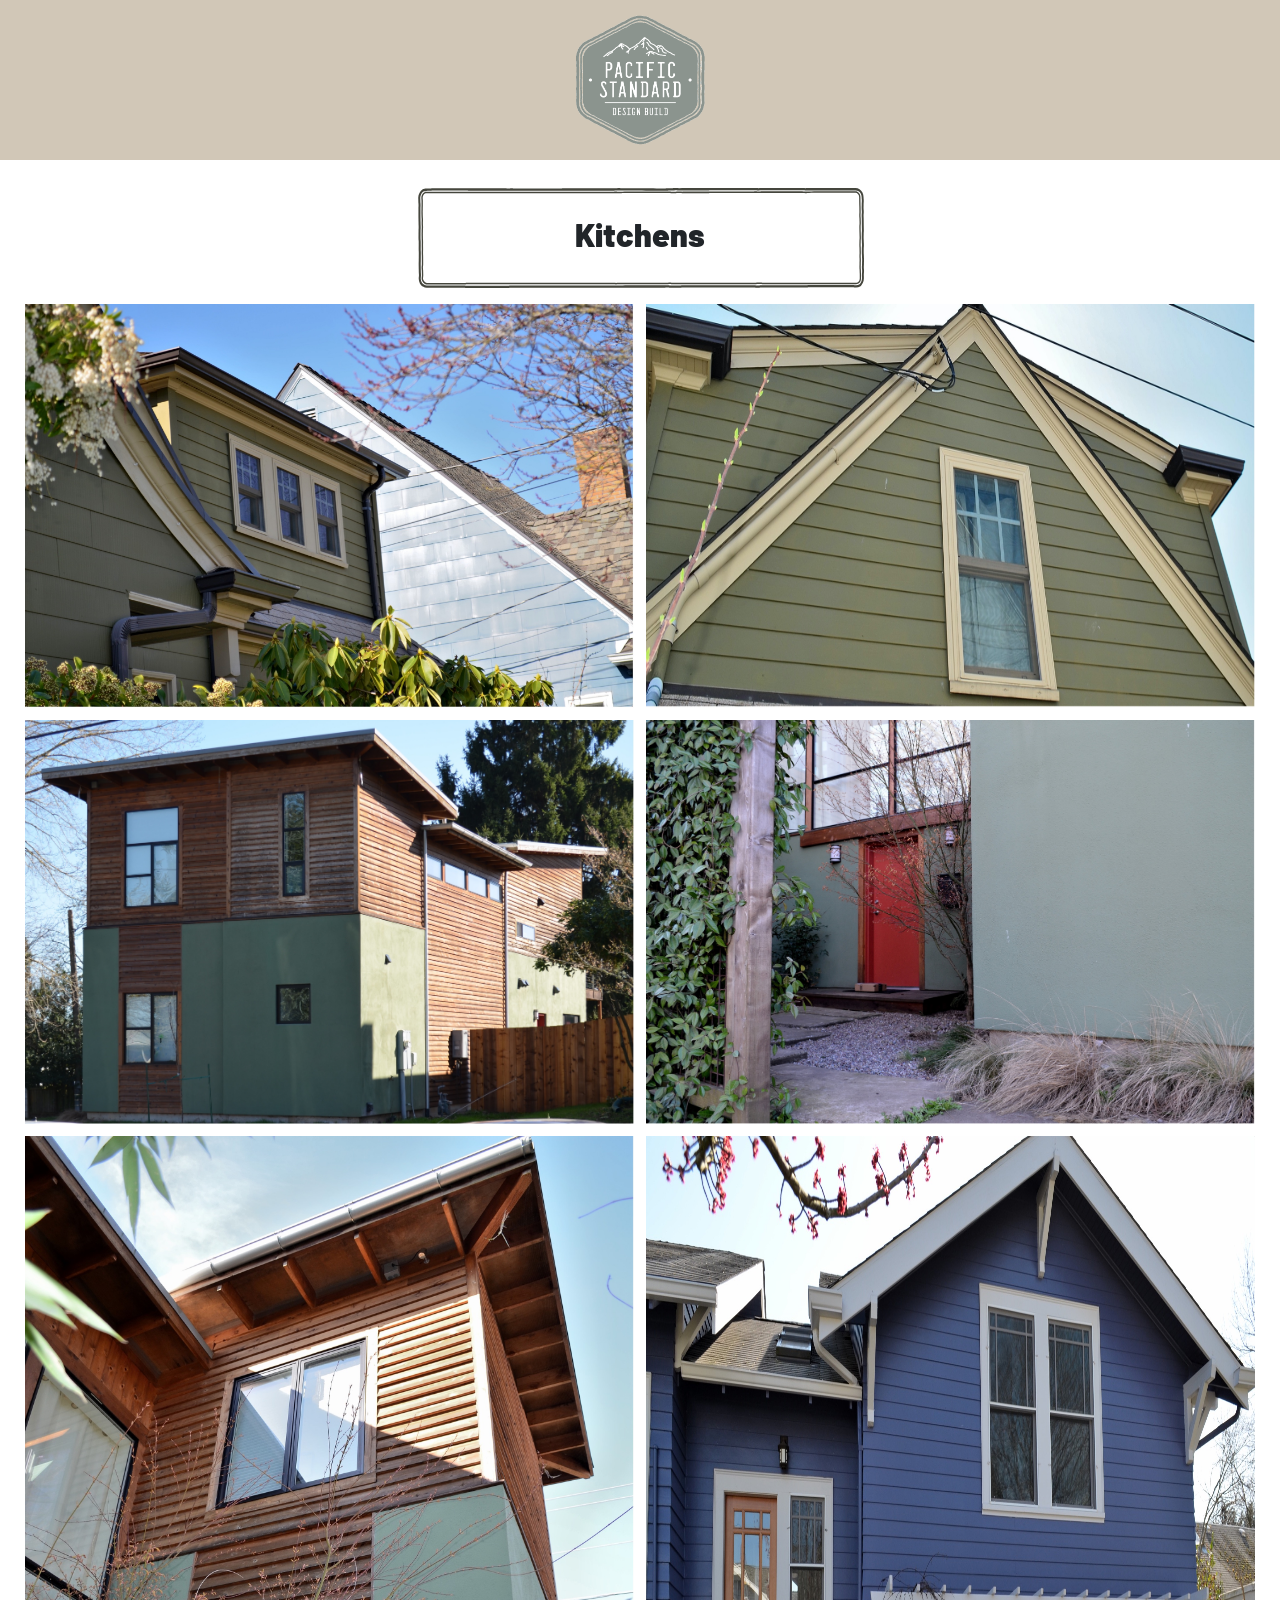
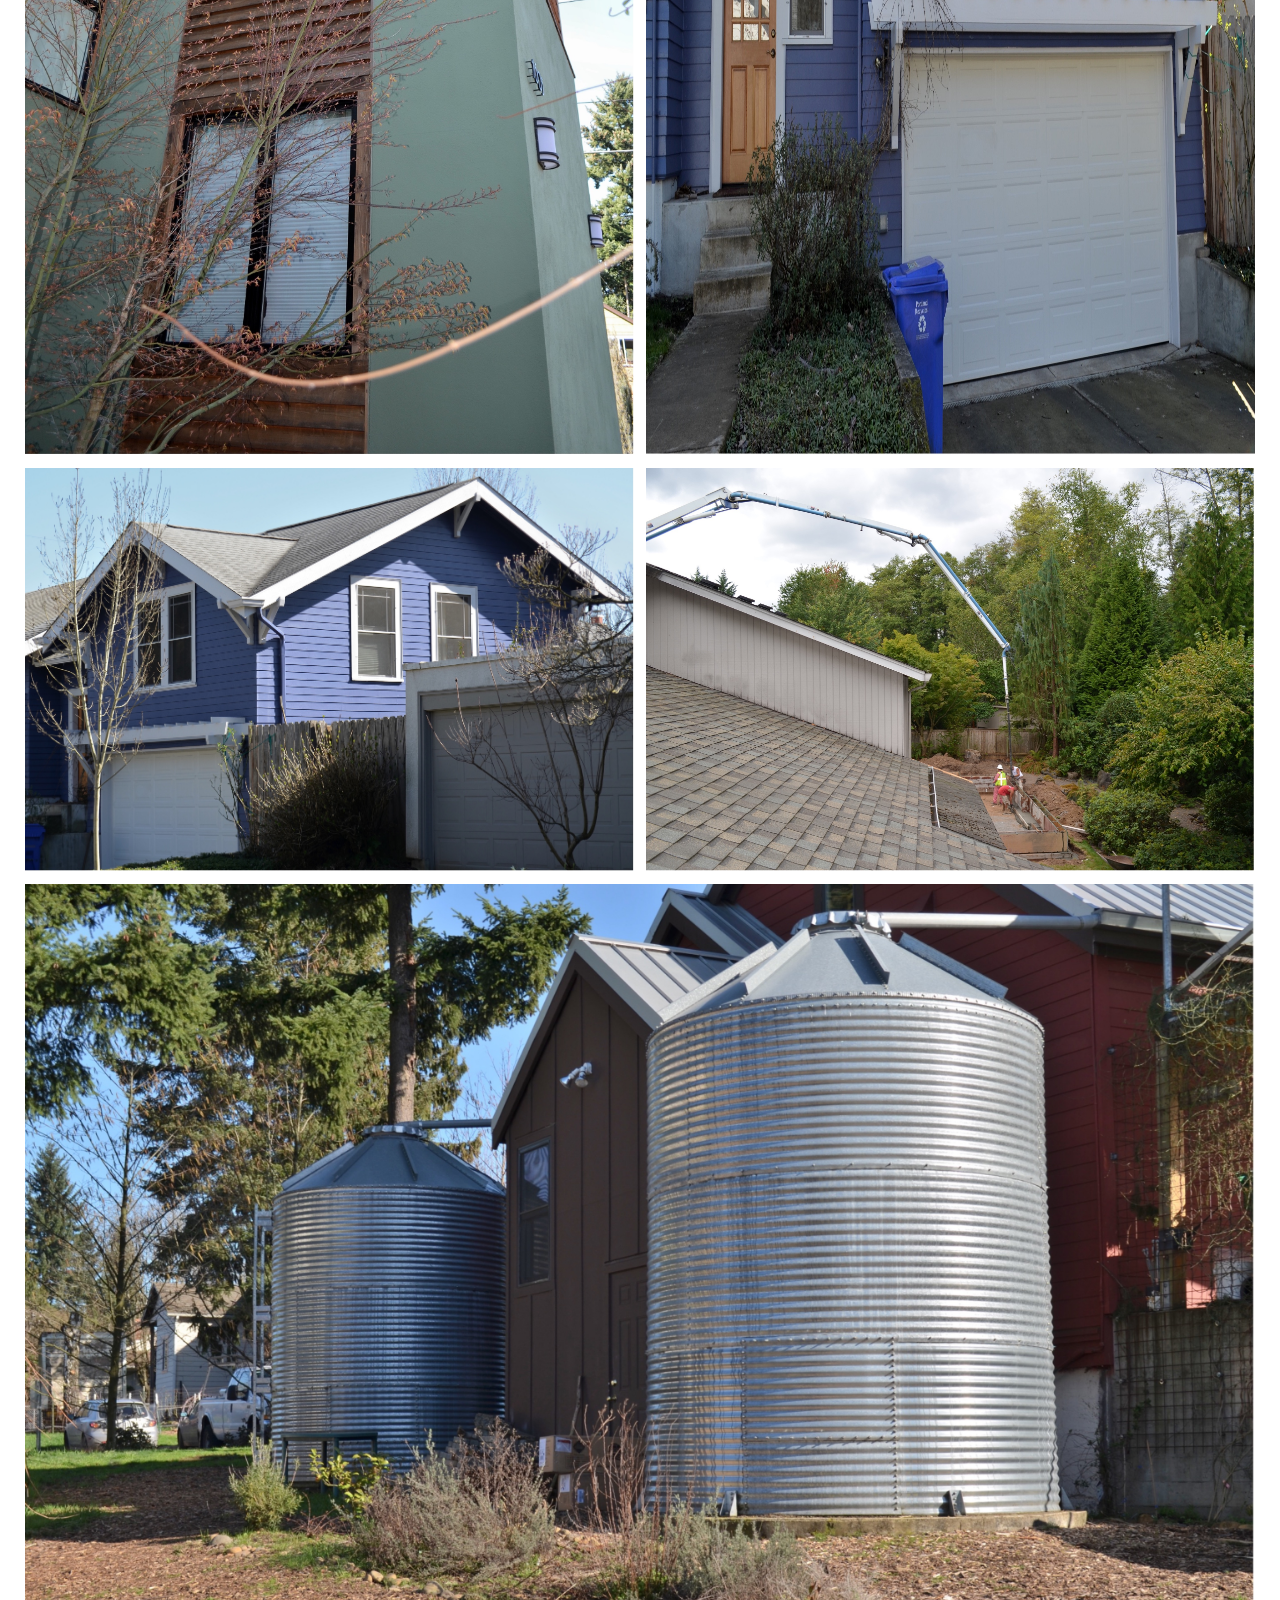
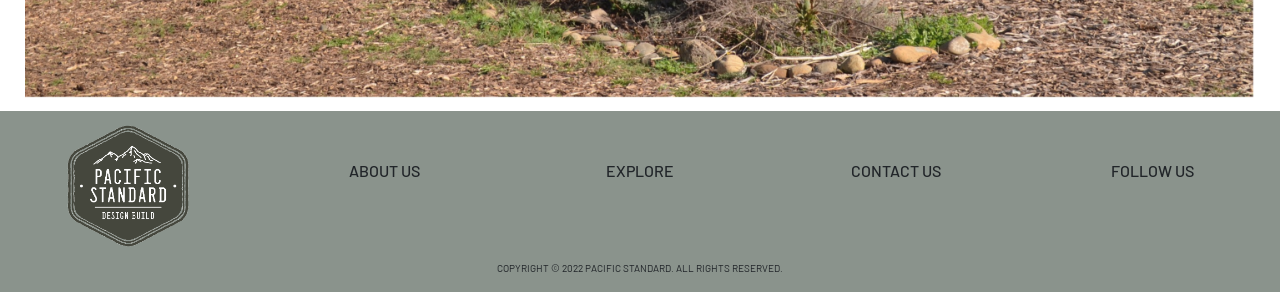
<file: projectPageSix.html>
<!DOCTYPE html>
<html lang="en">

<head>
    <meta charset="UTF-8">
    <meta name="viewport" content="width=device-width, initial-scale=1.0">
    <title>Project Page</title>
    <link href="https://fonts.googleapis.com/css2?family=Barlow&display=swap" rel="stylesheet">
    <link href="https://cdn.jsdelivr.net/npm/bootstrap@5.0.2/dist/css/bootstrap.min.css" rel="stylesheet" integrity="sha384-EVSTQN3/azprG1Anm3QDgpJLIm9Nao0Yz1ztcQTwFspd3yD65VohhpuuCOmLASjC" crossorigin="anonymous">
    <script src="http://code.jquery.com/jquery-1.11.0.min.js"></script>
    <link rel="stylesheet" href="PPStylesheet.css">
</head>

<body>
    <!--header-->
    <div class="header" style="background-color: #d1c7b7;">
        <a href="index.html">
            <img src="images/PSDB-mist-web.png" alt="logo">
        </a>
    </div>

    <div style="text-align: center; height: 10ex; background-image: url('images/titleBox.svg'); background-repeat: no-repeat; background-position: center;">

        <h2 style="padding-top: 2ex;">Kitchens</h2>

    </div>

    <div class="container-fluid">
        <div class="gallery">
            <div>
                <img src="images/secondFloorBedBathAdd.jpg" alt="addition above garage">
            </div>
            <div>
                <img src="images/twoDormersGable.jpg" alt="garage attic conversion">
            </div>
            <div>
                <img src="images/highPerformanceCustomHome.jpg" alt="energy efficient residential construction">
            </div>
            <div>
                <img src="images/pacificNWstyleEntryCourtyard.jpg" alt="Pacific NW style design build">
            </div>
            <div>
                <img src="images/oiledCedarStuccoLodge.jpg" alt="lodge style design build">
            </div>
            <div>
                <img src="images/newBedBathAboveGarage.jpg" alt="two story addition">
            </div>
            <div>
                <img src="images/kidWing.jpg" alt="space efficient residential design build">
            </div>
            <div>
                <img src="images/pumpingBackyardFoundation.jpg" alt="residential general contractor">
            </div>
            <div>
                <img src="images/portableRainwaterHarvesting.jpg" alt="residential systems design build">
            </div>
        </div>
    </div>

    <!--footer-->
    <section>
        <div class="container-fluid" style="background-color: #8a938c;">

            <div class="row">
                <div class="col text-center">
                    <a href="index.html" style="text-decoration: none; color: inherit;">
                        <img src="images/PSDB-dark-web.png" alt="Logo" width="150px" height="150px">
                    </a>

                </div>

                <div class="col text-center">
                    <div class="link">
                        <a href="index.css#aboutUS" style="text-decoration: none; color: inherit;">
                            <h6>ABOUT US</h6>
                        </a>
                    </div>
                </div>
                <div class="col text-center">
                    <div class="link">
                        <a href="index.html#skillsProjects" style="text-decoration: none; color: inherit;">
                            <h6>EXPLORE</h6>
                        </a>
                    </div>
                </div>

                <div class="col text-center">
                    <div class="link">
                        <a href="ContactForm.html" style="text-decoration: none; color: inherit;">
                            <h6>CONTACT US</h6>
                        </a>
                    </div>
                </div>

                <div class="col text-center">
                    <h6>FOLLOW US</h6>
                    <div>
                        <a href="#" class="fa fa-instagram"></a>
                        <a href="#" class="fa fa-linkedin"></a>
                    </div>
                </div>
            </div>
            <div class="row">
                <p class="copyright">COPYRIGHT &copy 2022 PACIFIC STANDARD. ALL RIGHTS RESERVED.</p>
            </div>
        </div>
    </section>
</body>

</html>
</file>
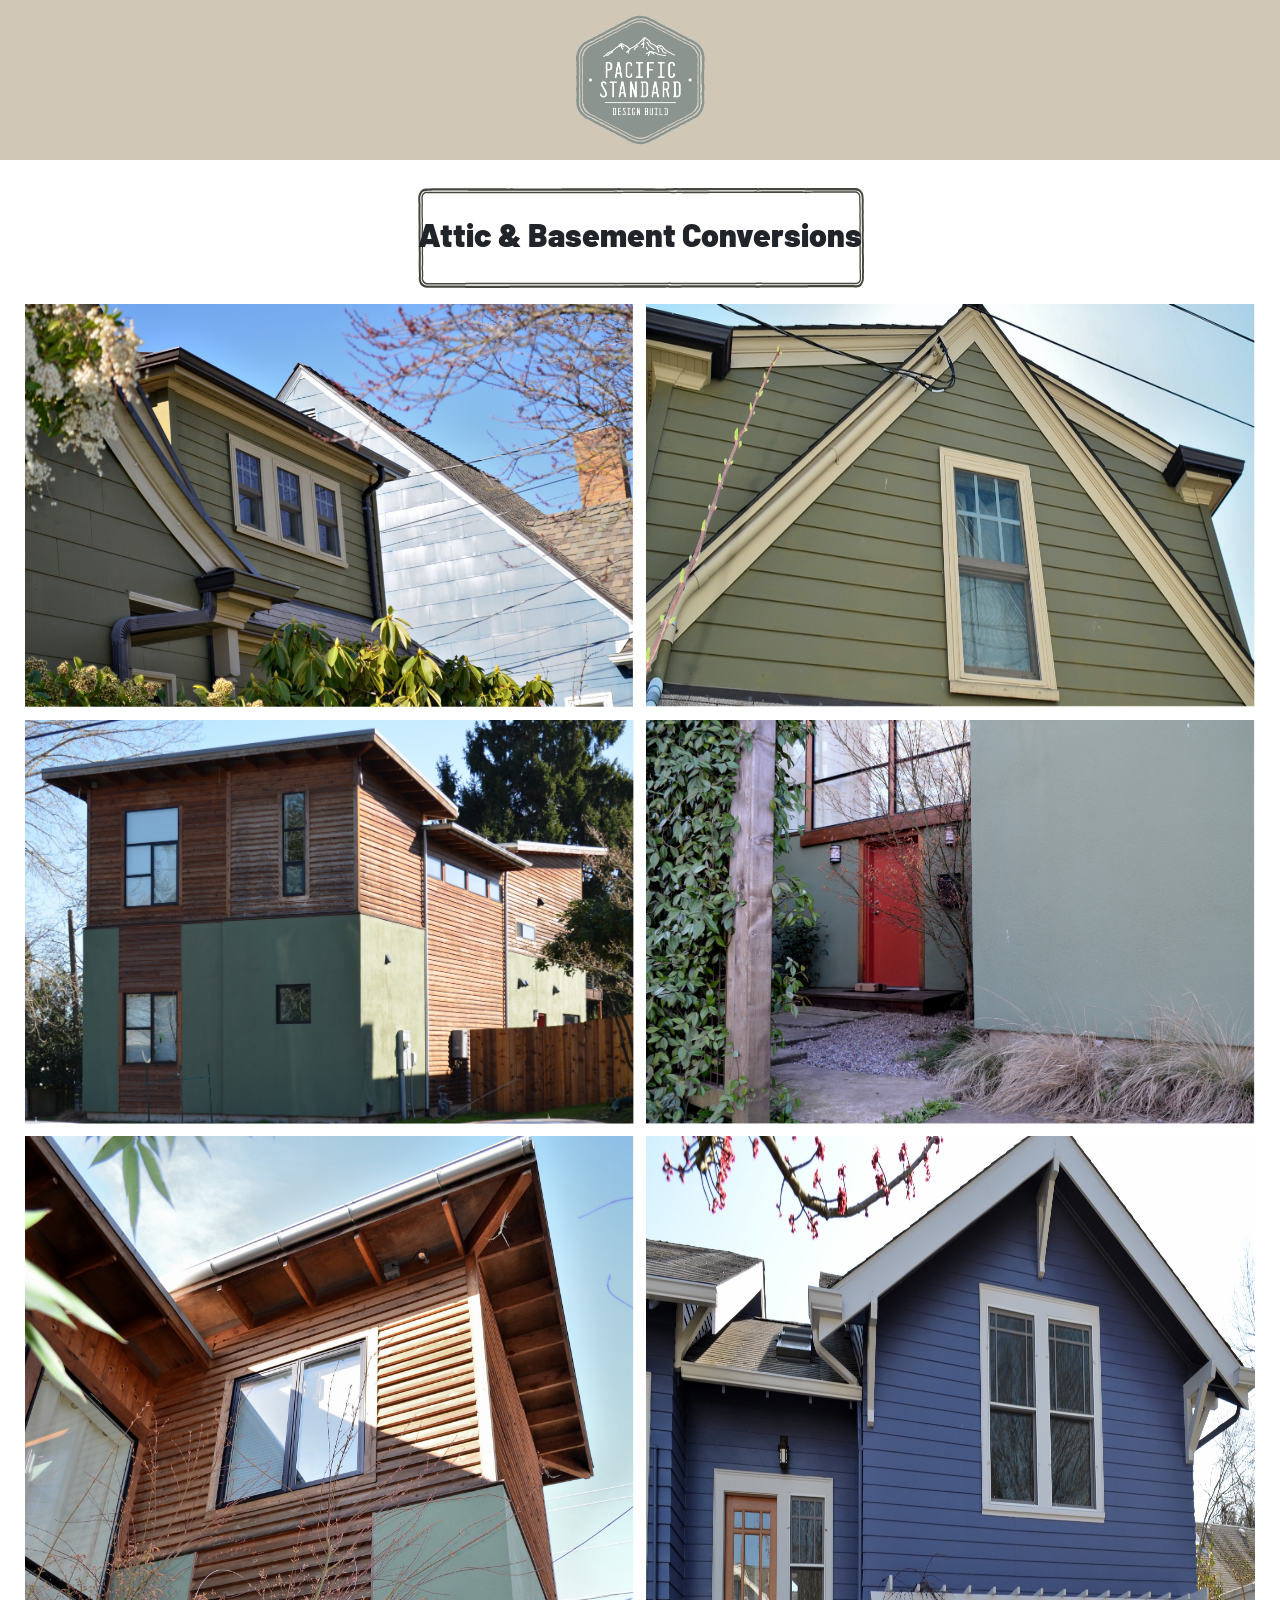
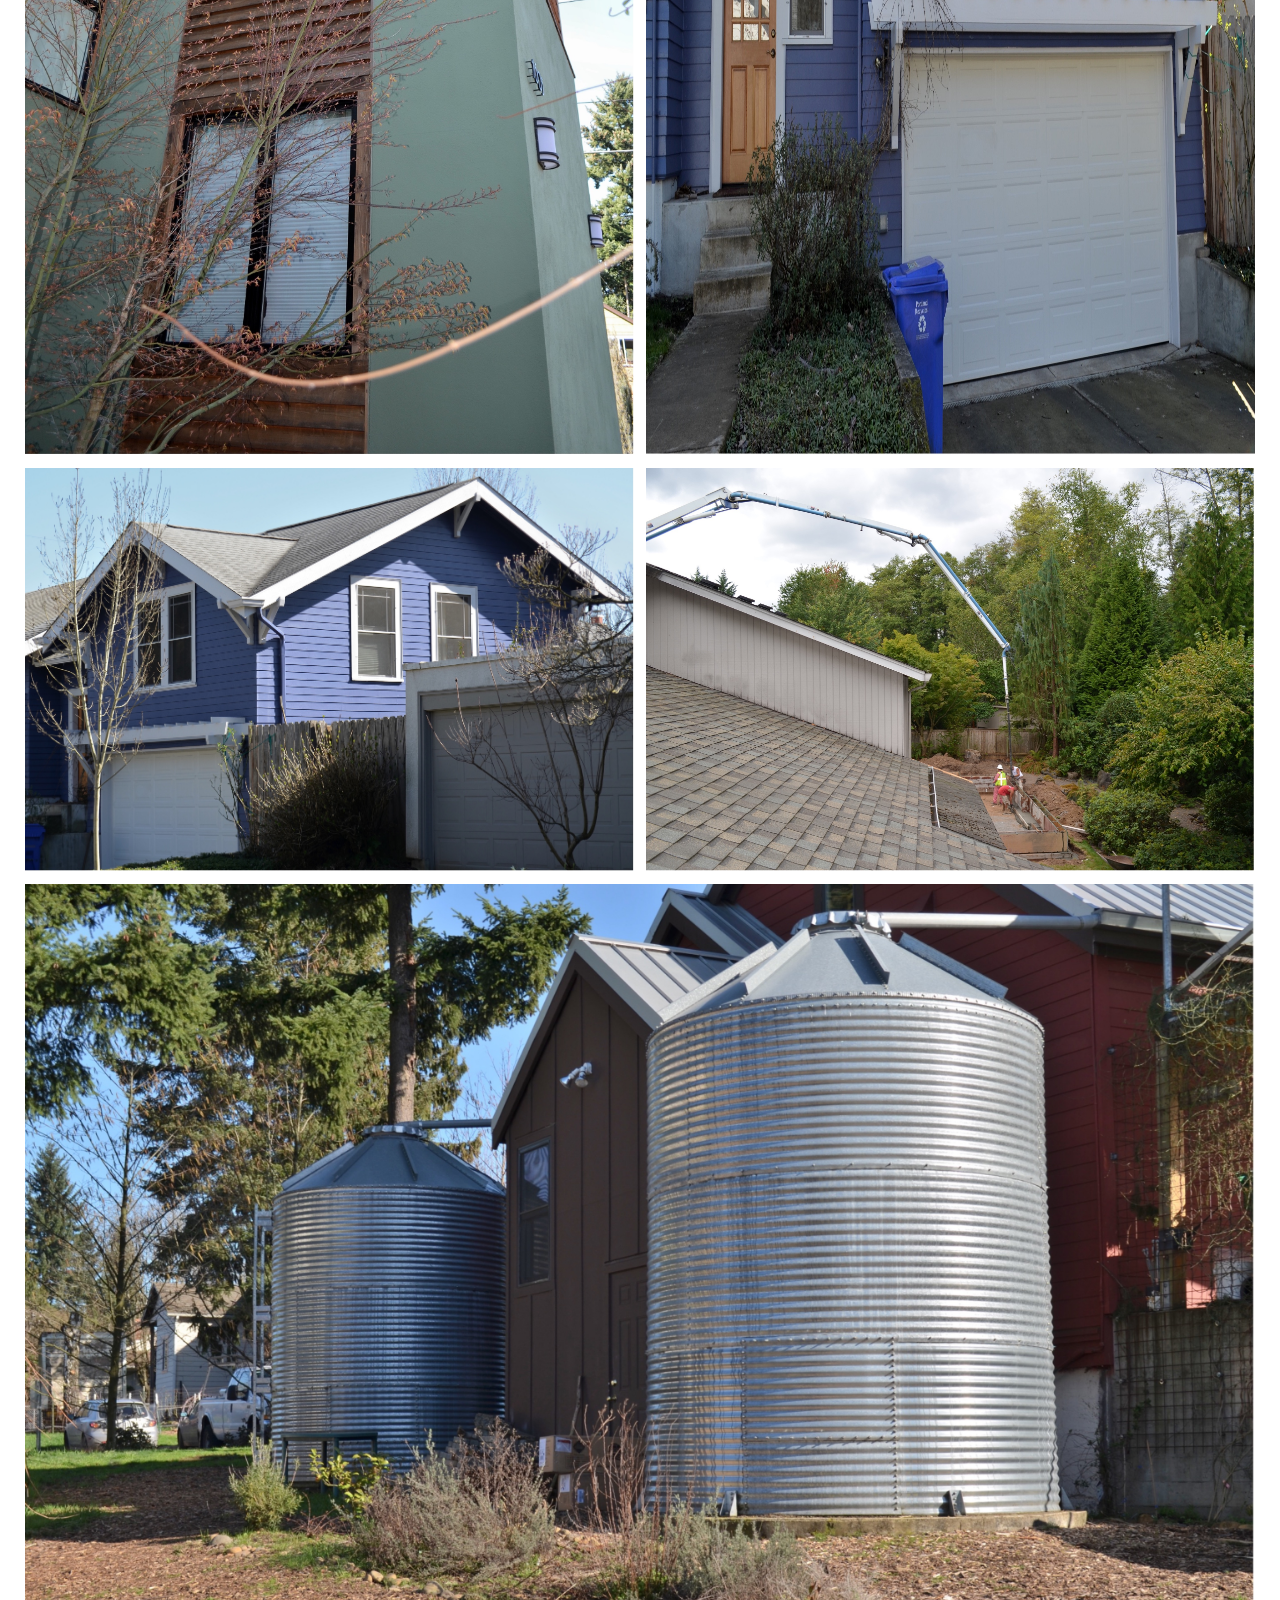
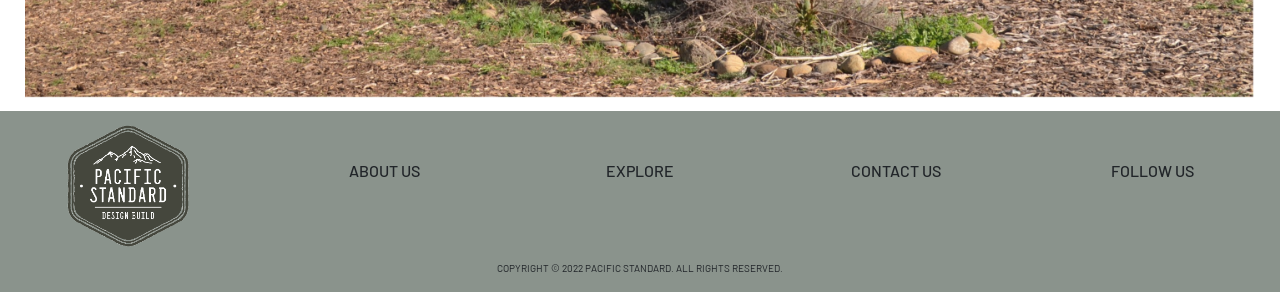
<file: projectPageTen.html>
<!DOCTYPE html>
<html lang="en">

<head>
    <meta charset="UTF-8">
    <meta name="viewport" content="width=device-width, initial-scale=1.0">
    <title>Project Page</title>
    <link href="https://fonts.googleapis.com/css2?family=Barlow&display=swap" rel="stylesheet">
    <link href="https://cdn.jsdelivr.net/npm/bootstrap@5.0.2/dist/css/bootstrap.min.css" rel="stylesheet" integrity="sha384-EVSTQN3/azprG1Anm3QDgpJLIm9Nao0Yz1ztcQTwFspd3yD65VohhpuuCOmLASjC" crossorigin="anonymous">
    <script src="http://code.jquery.com/jquery-1.11.0.min.js"></script>
    <link rel="stylesheet" href="PPStylesheet.css">
</head>

<body>
    <!--header-->
    <div class="header" style="background-color: #d1c7b7;">
        <a href="index.html">
            <img src="images/PSDB-mist-web.png" alt="logo">
        </a>
    </div>

    <div style="text-align: center; height: 10ex; background-image: url('images/titleBox.svg'); background-repeat: no-repeat; background-position: center;">

        <h2 style="padding-top: 2ex;">Attic & Basement Conversions</h2>

    </div>

    <div class="container-fluid">
        <div class="gallery">
            <div>
                <img src="images/secondFloorBedBathAdd.jpg" alt="addition above garage">
            </div>
            <div>
                <img src="images/twoDormersGable.jpg" alt="garage attic conversion">
            </div>
            <div>
                <img src="images/highPerformanceCustomHome.jpg" alt="energy efficient residential construction">
            </div>
            <div>
                <img src="images/pacificNWstyleEntryCourtyard.jpg" alt="Pacific NW style design build">
            </div>
            <div>
                <img src="images/oiledCedarStuccoLodge.jpg" alt="lodge style design build">
            </div>
            <div>
                <img src="images/newBedBathAboveGarage.jpg" alt="two story addition">
            </div>
            <div>
                <img src="images/kidWing.jpg" alt="space efficient residential design build">
            </div>
            <div>
                <img src="images/pumpingBackyardFoundation.jpg" alt="residential general contractor">
            </div>
            <div>
                <img src="images/portableRainwaterHarvesting.jpg" alt="residential systems design build">
            </div>
        </div>
    </div>

    <!--footer-->
    <section>
        <div class="container-fluid" style="background-color: #8a938c;">

            <div class="row">
                <div class="col text-center">
                    <a href="index.html" style="text-decoration: none; color: inherit;">
                        <img src="images/PSDB-dark-web.png" alt="Logo" width="150px" height="150px">
                    </a>

                </div>

                <div class="col text-center">
                    <div class="link">
                        <a href="index.css#aboutUS" style="text-decoration: none; color: inherit;">
                            <h6>ABOUT US</h6>
                        </a>
                    </div>
                </div>
                <div class="col text-center">
                    <div class="link">
                        <a href="index.html#skillsProjects" style="text-decoration: none; color: inherit;">
                            <h6>EXPLORE</h6>
                        </a>
                    </div>
                </div>

                <div class="col text-center">
                    <div class="link">
                        <a href="ContactForm.html" style="text-decoration: none; color: inherit;">
                            <h6>CONTACT US</h6>
                        </a>
                    </div>
                </div>

                <div class="col text-center">
                    <h6>FOLLOW US</h6>
                    <div>
                        <a href="#" class="fa fa-instagram"></a>
                        <a href="#" class="fa fa-linkedin"></a>
                    </div>
                </div>
            </div>
            <div class="row">
                <p class="copyright">COPYRIGHT &copy 2022 PACIFIC STANDARD. ALL RIGHTS RESERVED.</p>
            </div>
        </div>
    </section>
</body>

</html>
</file>
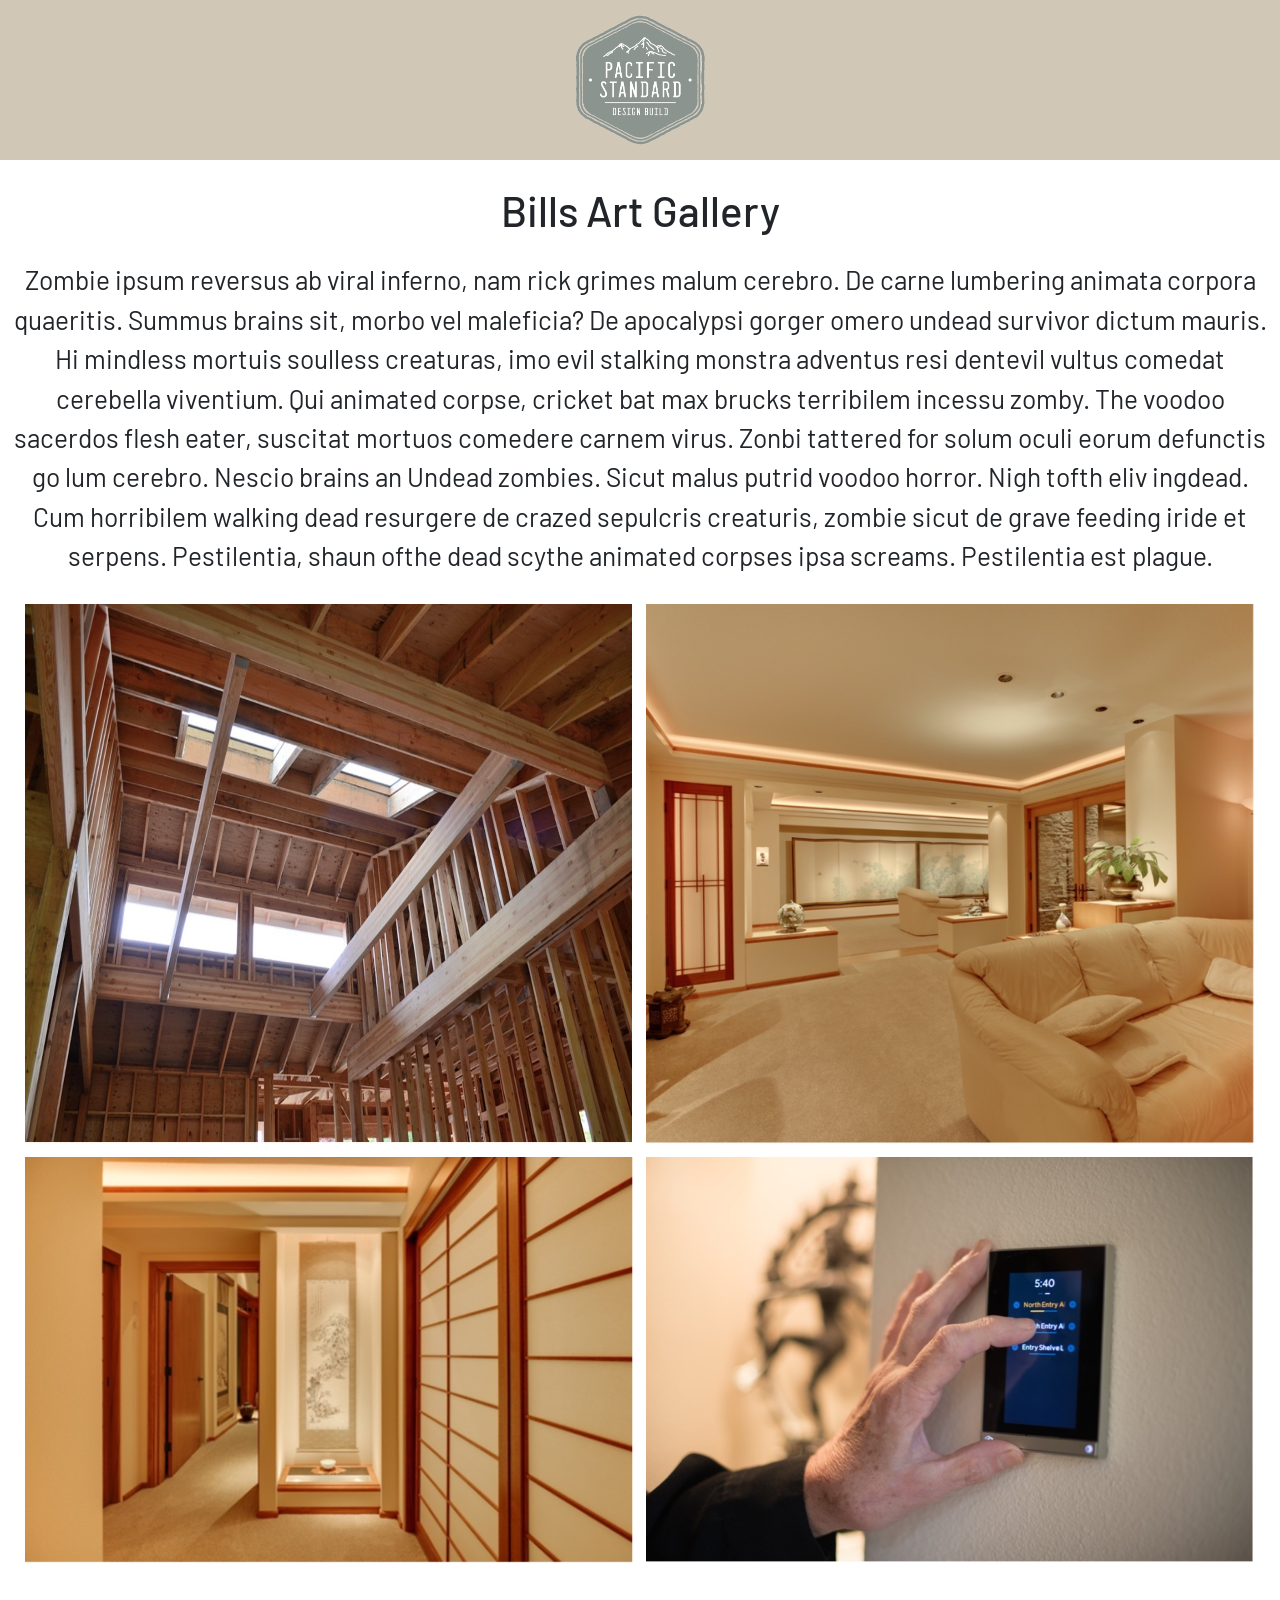
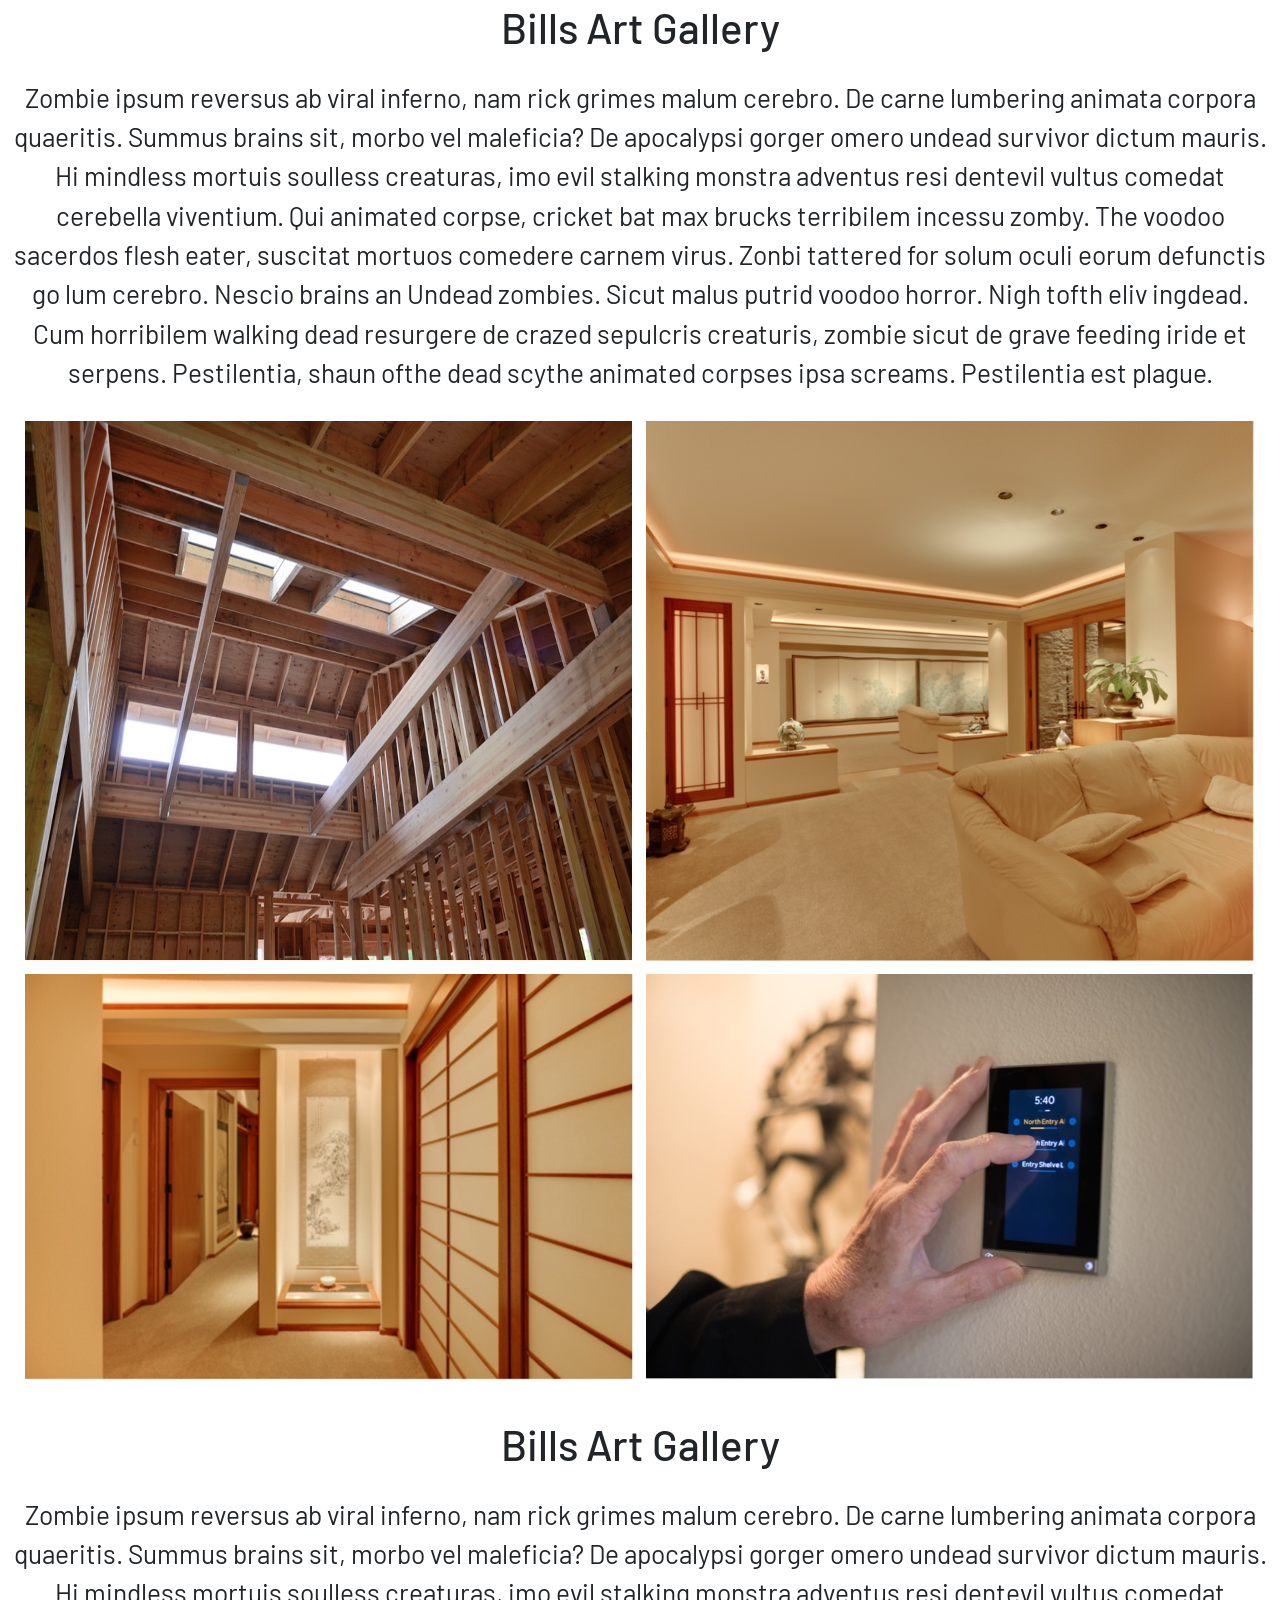
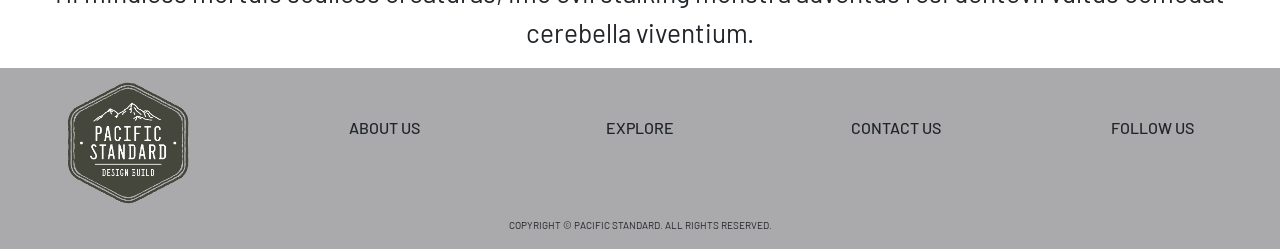
<file: projectPageTwelve.html>
<!DOCTYPE html>
<html lang="en">

<head>
    <meta charset="UTF-8">
    <meta name="viewport" content="width=device-width, initial-scale=1.0">
    <title>Project Page</title>
    <link href="https://fonts.googleapis.com/css2?family=Barlow&display=swap" rel="stylesheet">
    <link href="https://cdn.jsdelivr.net/npm/bootstrap@5.0.2/dist/css/bootstrap.min.css" rel="stylesheet" integrity="sha384-EVSTQN3/azprG1Anm3QDgpJLIm9Nao0Yz1ztcQTwFspd3yD65VohhpuuCOmLASjC" crossorigin="anonymous">
    <script src="http://code.jquery.com/jquery-1.11.0.min.js"></script>
    <link rel="stylesheet" href="PPStylesheet.css">
</head>

<body>

    <!--header-->
    <div class="header">
        <a href="index.html">
            <img src="images/PSDB-mist-web.png" alt="logo">
        </a>
    </div>


    <div class="container-fluid">
        <div class="firstRow">
            <div>
                <h4>Bills Art Gallery</h4>
                <p>Zombie ipsum reversus ab viral inferno, nam rick grimes malum cerebro. De carne lumbering animata corpora quaeritis. Summus brains sit​​, morbo vel maleficia? De apocalypsi gorger omero undead survivor dictum mauris. Hi mindless mortuis
                    soulless creaturas, imo evil stalking monstra adventus resi dentevil vultus comedat cerebella viventium. Qui animated corpse, cricket bat max brucks terribilem incessu zomby. The voodoo sacerdos flesh eater, suscitat mortuos comedere
                    carnem virus. Zonbi tattered for solum oculi eorum defunctis go lum cerebro. Nescio brains an Undead zombies. Sicut malus putrid voodoo horror. Nigh tofth eliv ingdead. Cum horribilem walking dead resurgere de crazed sepulcris creaturis,
                    zombie sicut de grave feeding iride et serpens. Pestilentia, shaun ofthe dead scythe animated corpses ipsa screams. Pestilentia est plague.</p>
            </div>
        </div>
    </div>

    <div class="container-fluid">
        <div class="gallery">
            <div>
                <img src="images/Advanced_custom_framing.jpg" alt="">
            </div>
            <div>
                <img src="images/Open_interior_design_build.jpg" alt="">
            </div>
            <div>
                <img src="images/Tokonoma_design_build.jpg" alt="">
            </div>
            <div>
                <img src="images/touch_screen_lighting_control.jpg" alt="">
            </div>
        </div>
    </div>

    <div class="container-fluid">
        <div class="firstRow">
            <div>
                <h4>Bills Art Gallery</h4>
                <p>Zombie ipsum reversus ab viral inferno, nam rick grimes malum cerebro. De carne lumbering animata corpora quaeritis. Summus brains sit​​, morbo vel maleficia? De apocalypsi gorger omero undead survivor dictum mauris. Hi mindless mortuis
                    soulless creaturas, imo evil stalking monstra adventus resi dentevil vultus comedat cerebella viventium. Qui animated corpse, cricket bat max brucks terribilem incessu zomby. The voodoo sacerdos flesh eater, suscitat mortuos comedere
                    carnem virus. Zonbi tattered for solum oculi eorum defunctis go lum cerebro. Nescio brains an Undead zombies. Sicut malus putrid voodoo horror. Nigh tofth eliv ingdead. Cum horribilem walking dead resurgere de crazed sepulcris creaturis,
                    zombie sicut de grave feeding iride et serpens. Pestilentia, shaun ofthe dead scythe animated corpses ipsa screams. Pestilentia est plague.</p>
            </div>
        </div>
    </div>

    <div class="container-fluid">
        <div class="gallery">
            <div>
                <img src="images/Advanced_custom_framing.jpg" alt="">
            </div>
            <div>
                <img src="images/Open_interior_design_build.jpg" alt="">
            </div>
            <div>
                <img src="images/Tokonoma_design_build.jpg" alt="">
            </div>
            <div>
                <img src="images/touch_screen_lighting_control.jpg" alt="">
            </div>
        </div>
    </div>

    <div class="container-fluid">
        <div class="firstRow">
            <div>
                <h4>Bills Art Gallery</h4>
                <p>Zombie ipsum reversus ab viral inferno, nam rick grimes malum cerebro. De carne lumbering animata corpora quaeritis. Summus brains sit​​, morbo vel maleficia? De apocalypsi gorger omero undead survivor dictum mauris. Hi mindless mortuis
                    soulless creaturas, imo evil stalking monstra adventus resi dentevil vultus comedat cerebella viventium.</p>
            </div>
        </div>
    </div>






    <!--footer-->
    <section>
        <div class="container-fluid" style="background-color: #37373b6c;">

            <div class="row">
                <div class="col text-center">
                    <a href="index.html" style="text-decoration: none; color: inherit;">
                        <img src="images/PSDB-dark-web.png" alt="Logo" width="150px" height="150px">
                    </a>

                </div>

                <div class="col text-center">
                    <div class="link">
                        <a href="index.css#aboutUS" style="text-decoration: none; color: inherit;">
                            <h6>ABOUT US</h6>
                        </a>
                    </div>
                </div>
                <div class="col text-center">
                    <div class="link">
                        <a href="index.html#skillsProjects" style="text-decoration: none; color: inherit;">
                            <h6>EXPLORE</h6>
                        </a>
                    </div>
                </div>

                <div class="col text-center">
                    <div class="link">
                        <a href="ContactForm.html" style="text-decoration: none; color: inherit;">
                            <h6>CONTACT US</h6>
                        </a>
                    </div>
                </div>

                <div class="col text-center">
                    <h6>FOLLOW US</h6>
                    <div>
                        <a href="#" class="fa fa-instagram"></a>
                        <a href="#" class="fa fa-linkedin"></a>
                    </div>
                </div>
            </div>
            <div class="row">
                <p class="copyright">COPYRIGHT &copy PACIFIC STANDARD. ALL RIGHTS RESERVED.</p>
            </div>
        </div>
    </section>









</body>

</html>
</file>
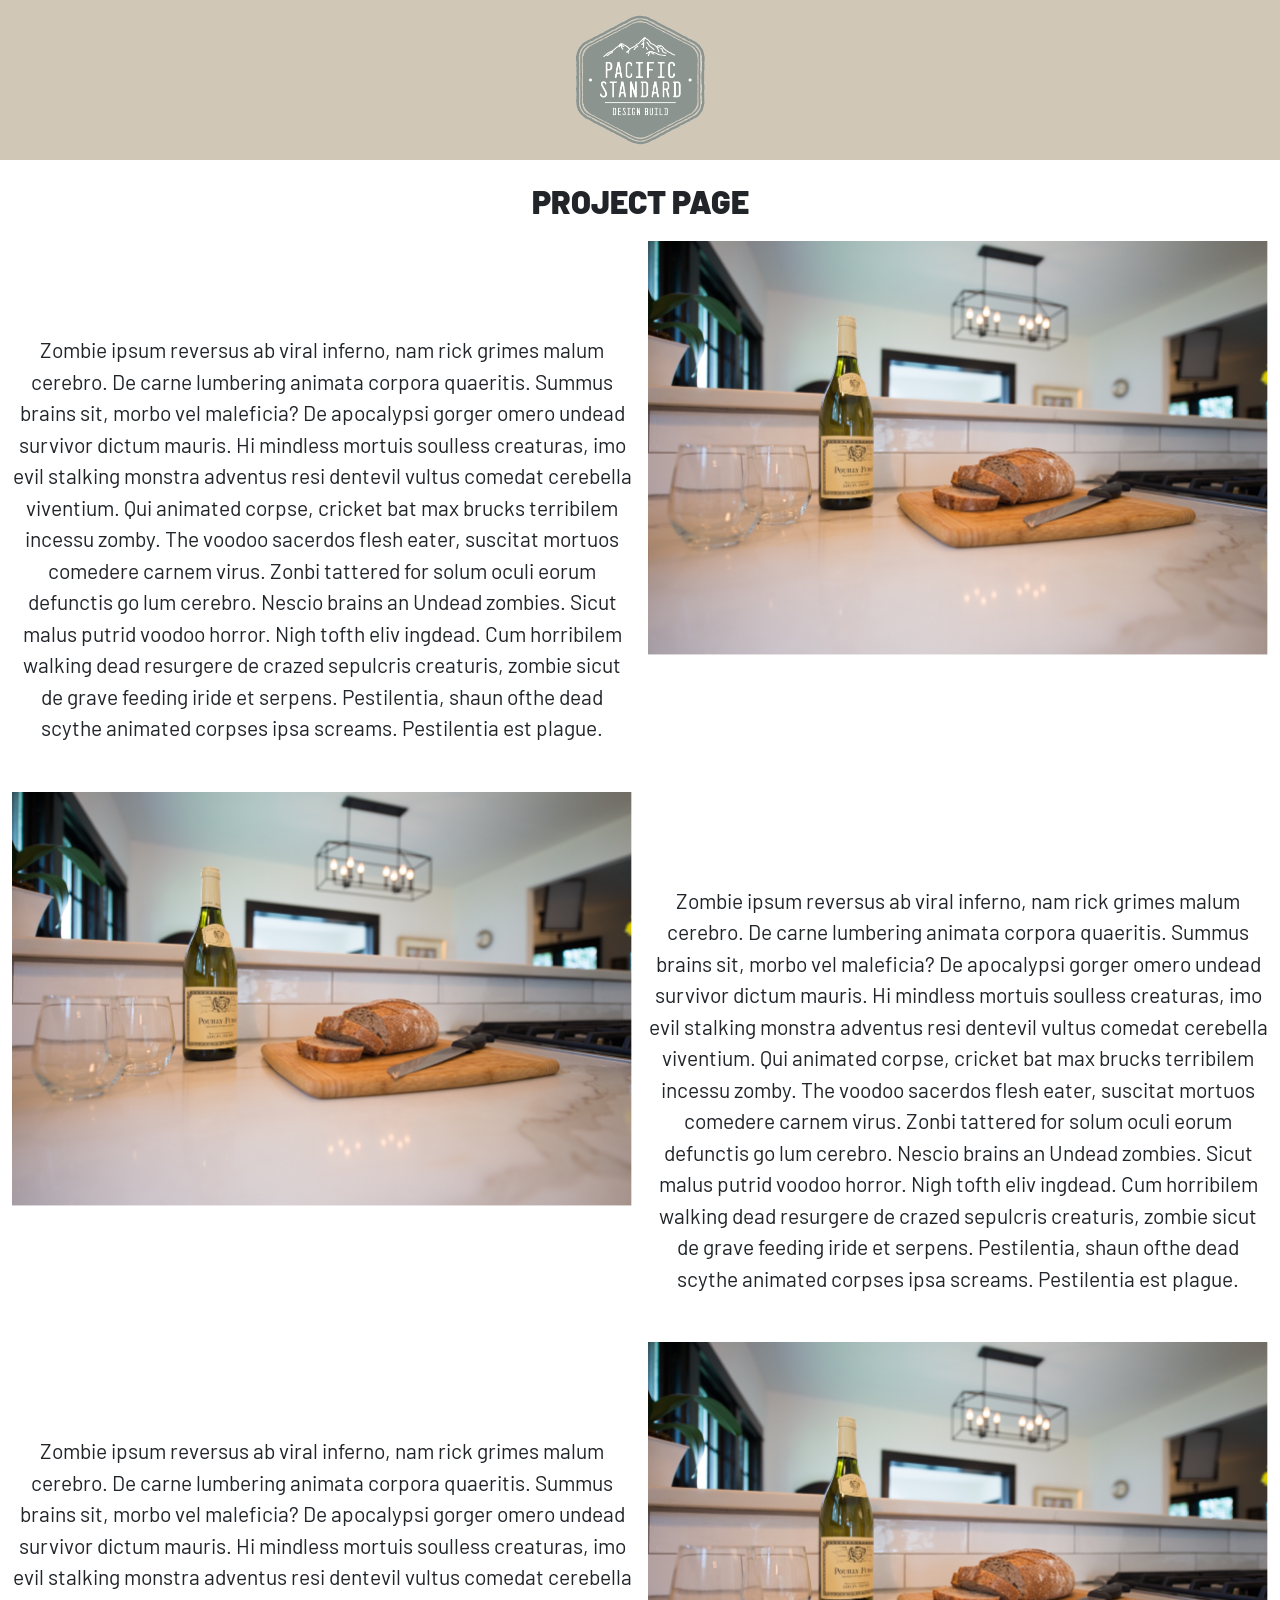
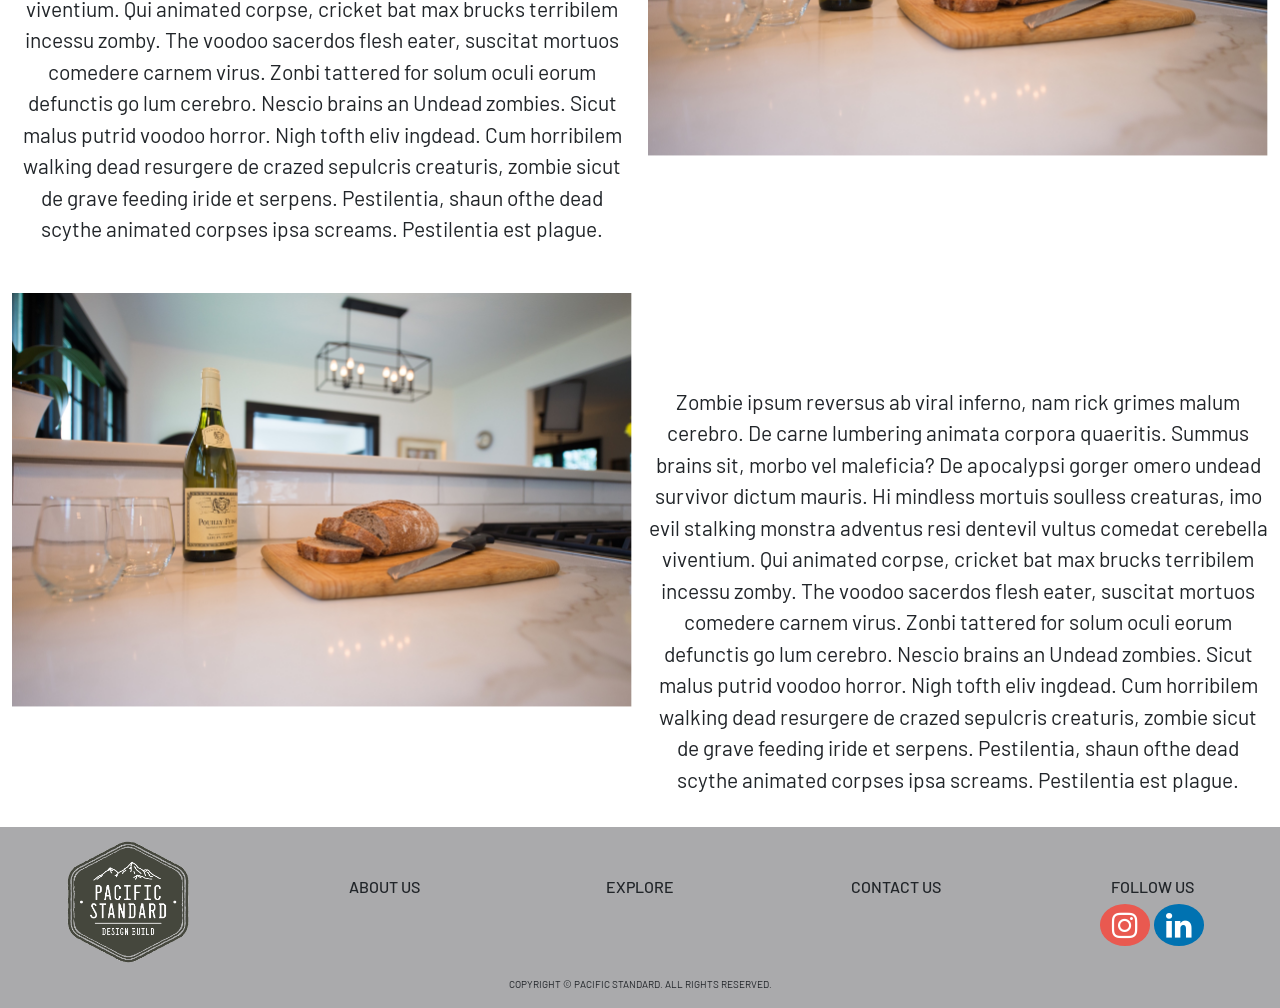
<file: projectpageV2.html>
<!DOCTYPE html>
<html lang="en">

<head>

    <meta charset="UTF-8">
    <meta name="viewport" content="width=device-width, initial-scale=1.0">
    <link href="https://fonts.googleapis.com/css2?family=Barlow&display=swap" rel="stylesheet">
    <link href="https://cdn.jsdelivr.net/npm/bootstrap@5.0.2/dist/css/bootstrap.min.css" rel="stylesheet" integrity="sha384-EVSTQN3/azprG1Anm3QDgpJLIm9Nao0Yz1ztcQTwFspd3yD65VohhpuuCOmLASjC" crossorigin="anonymous">
    <script src="http://code.jquery.com/jquery-1.11.0.min.js"></script>
    <link rel="stylesheet" href="https://cdnjs.cloudflare.com/ajax/libs/font-awesome/4.7.0/css/font-awesome.min.css">
    <title>Project Page V2</title>
    <link rel="stylesheet" href="PPSv2.css">
</head>

<body>
    <!--header-->
    <div class="header">
        <a href="index.html">
            <img src="images/PSDB-mist-web.png" alt="logo">
        </a>
    </div>

    <div class="container-fluid">
        <div>
            <h2 style="text-align:center;">PROJECT PAGE</h2>
        </div>
    </div>


    <div class="container-fluid">
        <div class="formYpicture">
            <div>
                <p>Zombie ipsum reversus ab viral inferno, nam rick grimes malum cerebro. De carne lumbering animata corpora quaeritis. Summus brains sit​​, morbo vel maleficia? De apocalypsi gorger omero undead survivor dictum mauris. Hi mindless mortuis
                    soulless creaturas, imo evil stalking monstra adventus resi dentevil vultus comedat cerebella viventium. Qui animated corpse, cricket bat max brucks terribilem incessu zomby. The voodoo sacerdos flesh eater, suscitat mortuos comedere
                    carnem virus. Zonbi tattered for solum oculi eorum defunctis go lum cerebro. Nescio brains an Undead zombies. Sicut malus putrid voodoo horror. Nigh tofth eliv ingdead. Cum horribilem walking dead resurgere de crazed sepulcris creaturis,
                    zombie sicut de grave feeding iride et serpens. Pestilentia, shaun ofthe dead scythe animated corpses ipsa screams. Pestilentia est plague.</p>
            </div>
            <div>
                <img src="images/kitchen-for-entertaining.jpg" alt="">
            </div>
        </div>
    </div>

    <div class="container-fluid">
        <div class="formYpicture">
            <div>
                <img src="images/kitchen-for-entertaining.jpg" alt="">
            </div>
            <div>
                <p>Zombie ipsum reversus ab viral inferno, nam rick grimes malum cerebro. De carne lumbering animata corpora quaeritis. Summus brains sit​​, morbo vel maleficia? De apocalypsi gorger omero undead survivor dictum mauris. Hi mindless mortuis
                    soulless creaturas, imo evil stalking monstra adventus resi dentevil vultus comedat cerebella viventium. Qui animated corpse, cricket bat max brucks terribilem incessu zomby. The voodoo sacerdos flesh eater, suscitat mortuos comedere
                    carnem virus. Zonbi tattered for solum oculi eorum defunctis go lum cerebro. Nescio brains an Undead zombies. Sicut malus putrid voodoo horror. Nigh tofth eliv ingdead. Cum horribilem walking dead resurgere de crazed sepulcris creaturis,
                    zombie sicut de grave feeding iride et serpens. Pestilentia, shaun ofthe dead scythe animated corpses ipsa screams. Pestilentia est plague.</p>
            </div>
        </div>
    </div>

    <div class="container-fluid">
        <div class="formYpicture">
            <div>
                <p>Zombie ipsum reversus ab viral inferno, nam rick grimes malum cerebro. De carne lumbering animata corpora quaeritis. Summus brains sit​​, morbo vel maleficia? De apocalypsi gorger omero undead survivor dictum mauris. Hi mindless mortuis
                    soulless creaturas, imo evil stalking monstra adventus resi dentevil vultus comedat cerebella viventium. Qui animated corpse, cricket bat max brucks terribilem incessu zomby. The voodoo sacerdos flesh eater, suscitat mortuos comedere
                    carnem virus. Zonbi tattered for solum oculi eorum defunctis go lum cerebro. Nescio brains an Undead zombies. Sicut malus putrid voodoo horror. Nigh tofth eliv ingdead. Cum horribilem walking dead resurgere de crazed sepulcris creaturis,
                    zombie sicut de grave feeding iride et serpens. Pestilentia, shaun ofthe dead scythe animated corpses ipsa screams. Pestilentia est plague.</p>
            </div>
            <div>
                <img src="images/kitchen-for-entertaining.jpg" alt="">
            </div>
        </div>
    </div>

    <div class="container-fluid">
        <div class="formYpicture">
            <div>
                <img src="images/kitchen-for-entertaining.jpg" alt="">
            </div>
            <div>
                <p>Zombie ipsum reversus ab viral inferno, nam rick grimes malum cerebro. De carne lumbering animata corpora quaeritis. Summus brains sit​​, morbo vel maleficia? De apocalypsi gorger omero undead survivor dictum mauris. Hi mindless mortuis
                    soulless creaturas, imo evil stalking monstra adventus resi dentevil vultus comedat cerebella viventium. Qui animated corpse, cricket bat max brucks terribilem incessu zomby. The voodoo sacerdos flesh eater, suscitat mortuos comedere
                    carnem virus. Zonbi tattered for solum oculi eorum defunctis go lum cerebro. Nescio brains an Undead zombies. Sicut malus putrid voodoo horror. Nigh tofth eliv ingdead. Cum horribilem walking dead resurgere de crazed sepulcris creaturis,
                    zombie sicut de grave feeding iride et serpens. Pestilentia, shaun ofthe dead scythe animated corpses ipsa screams. Pestilentia est plague.</p>
            </div>
        </div>
    </div>

    <!--footer-->
    <section>
        <div class="container-fluid" style="background-color: #37373b6c;">

            <div class="row">
                <div class="col text-center">
                    <a href="index.html" style="text-decoration: none;color: inherit;">
                        <img src="images/PSDB-dark-web.png" alt="Logo" width="150px" height="150px">
                    </a>

                </div>

                <div class="col text-center">
                    <div class="link">
                        <a href="index.css#aboutUS" style="text-decoration: none;color: inherit;">
                            <h6>ABOUT US</h6>
                        </a>
                    </div>
                </div>
                <div class="col text-center">
                    <div class="link">
                        <a href="index.html#skillsProjects" style="text-decoration: none;color: inherit;">
                            <h6>EXPLORE</h6>
                        </a>
                    </div>
                </div>

                <div class="col text-center">
                    <div class="link">
                        <a href="ContactForm.html" style="text-decoration: none; color: inherit;">
                            <h6>CONTACT US</h6>
                        </a>
                    </div>
                </div>

                <div class="col text-center">
                    <h6>FOLLOW US</h6>
                    <div>
                        <a href="#" class="fa fa-instagram"></a>
                        <a href="#" class="fa fa-linkedin"></a>
                    </div>
                </div>
            </div>
            <div class="row">
                <p class="copyright">COPYRIGHT &copy PACIFIC STANDARD. ALL RIGHTS RESERVED.</p>
            </div>
        </div>
    </section>





</body>

</html>
</file>
<file: CFStylesheet.css>
* {
    font-family: 'Barlow', sans-serif;
}

body,
html {
    width: 100%;
}

body {
    font-size: 1.3125rem;
}

Button {
    margin-top: 50px;
}

h1,
h2,
h3,
h4,
p {
    margin-top: 25px;
}

h6 {
    margin-top: 50px;
}

h1,
h2,
h3 {
    font-weight: 900;
    line-height: 1;
}

.header {
    display: flex;
    justify-content: space-around;
    background-color: #d1c7b7;
}

.header img {
    height: 10rem;
    width: 10rem;
}

.header a button {}

.bn101 {
    border-color: #ffffff00;
    border-radius: 50px;
    border-width: thin;
    color: #ffffff;
    background-color: #ffffff00;
    height: cover;
    width: cover;
}

.bn101:hover {
    border-color: #c7aa4b;
    border-width: 2px;
    background-color: #c7aa4b00;
    color: #ffffff;
}

.formYpicture {
    display: grid;
    grid-template-columns: repeat(auto-fit, minmax(400px, 1fr));
    grid-column-gap: 1rem;
    grid-row-gap: 1rem;
    padding-top: 1rem;
    padding-bottom: 1rem;
    text-align: center;
}

.formYpicture img {
    width: 40rem;
    height: 45rem;
    transition: opacity .5s;
}

.formYpicture form {}

#name,
#email,
#subject {
    width: 100%;
    padding: 12px 20px;
    margin: 8px 0;
    display: inline-block;
    border: 1px solid #ccc;
    border-radius: 4px;
    box-sizing: border-box;
    text-align: center;
}

#message {
    width: 100%;
    height: 100px;
    padding: 12px 20px;
    margin: 8px 0;
    display: inline-block;
    border: 1px solid #ccc;
    border-radius: 4px;
    box-sizing: border-box;
}

.sendBtn button {
    border-radius: 5rem;
    height: 10.4rem;
    width: 10.4rem;
    border-color: #00000000;
    background-color: #00000000;
    background-repeat: no-repeat;
    background-position: center;
    text-align: center;
    background-image: url('images/1line_logo.png');
}

.sendBtn button h4 {
    font-size: 1rem;
    text-align: center;
    padding-bottom: 10%;
}

.sendBtn button:hover {
    background-image: url('images/2lines_logo.png');
    background-repeat: no-repeat;
}


/* ------------------------------------- social media icons ----------------------------------- */


/* Style all font awesome icons */

.fa {
    padding-top: 2.5%;
    padding-bottom: 2.5%;
    font-size: 30px;
    width: 50px;
    text-align: center;
    text-decoration: none;
    border-radius: 100%;
}


/* Add a hover effect if you want */

.fa:hover {
    opacity: 0.7;
}


/* Set a specific color for each brand */


/* instagram */

.fa-instagram {
    background: #e95950;
    color: white;
}


/* linkedin */

.fa-linkedin {
    background: #0072b1;
    color: white;
}


/*---------------------- copyright tag --------------------------*/

.copyright {
    font-size: x-small;
    text-align: center;
}
</file>
<file: PPStylesheet.css>
* {
    font-family: 'Barlow', sans-serif;
}

body,
html {
    width: 100%;
}

body {
    font-size: 1.3125rem;
}

Button {
    margin-top: 50px;
}

h1,
h2,
h3,
h4,
p {
    margin-top: 25px;
}

h6 {
    margin-top: 50px;
}

h1,
h2,
h3 {
    font-weight: 900;
    line-height: 1;
}

.header {
    display: flex;
    justify-content: space-around;
    background-color: #d1c7b7;
}

.header img {
    height: 10rem;
    width: 10rem;
}

.header a button {}

.bn101 {
    border-color: #ffffff00;
    border-radius: 50px;
    border-width: thin;
    color: #ffffff;
    background-color: #ffffff00;
    height: cover;
    width: cover;
}

.bn101:hover {
    border-color: #c7aa4b;
    border-width: 2px;
    background-color: #c7aa4b00;
    color: #ffffff;
}

.firstRow {
    display: flex;
    justify-content: space-between;
}

.firstRow h4 {
    text-align: center;
    font-size: 2em;
}

.firstRow p {
    text-align: center;
    font-size: 1.25em;
}


/*----------------------------------------------------------------------------------------------*/

.gallery {
    margin: .5vw;
    font-size: 0;
    display: -ms-flexbox;
    -ms-flexbox-wrap: wrap;
    -ms-flexbox-direction: column;
    -webkit-flex-flow: row wrap;
    flex-flow: row wrap;
    display: -webkit-box;
    display: flex;
}

.gallery div {
    -webkit-box-flex: auto;
    -ms-flex: auto;
    flex: auto;
    width: 600px;
    margin: .5vw;
}

.gallery div img {
    width: 100%;
    height: 100%;
}

@media screen and (max-width:400px) {
    .gallery div {
        margin: 0;
    }
    .gallery {
        padding: 0;
    }
}


/* ------------------------------------- social media icons ----------------------------------- */


/* Style all font awesome icons */

.fa {
    padding-top: 2.5%;
    padding-bottom: 2.5%;
    font-size: 30px;
    width: 50px;
    text-align: center;
    text-decoration: none;
    border-radius: 100%;
}


/* Add a hover effect if you want */

.fa:hover {
    opacity: 0.7;
}


/* Set a specific color for each brand */


/* instagram */

.fa-instagram {
    background: #e95950;
    color: white;
}


/* linkedin */

.fa-linkedin {
    background: #0072b1;
    color: white;
}


/*---------------------- copyright tag --------------------------*/

.copyright {
    font-size: x-small;
    text-align: center;
}
</file>
<file: PPSv2.css>
* {
    font-family: 'Barlow', sans-serif;
}

body,
html {
    width: 100%;
}

body {
    font-size: 1.3125rem;
}

Button {
    margin-top: 50px;
}

h1,
h2,
h3,
h4,
p {
    margin-top: 25px;
}

h6 {
    margin-top: 50px;
}

h1,
h2,
h3 {
    font-weight: 900;
    line-height: 1;
}

.header {
    display: flex;
    justify-content: space-around;
    background-color: #d1c7b7;
}

.header img {
    height: 10rem;
    width: 10rem;
}

.header a button {}

.bn101 {
    border-color: #ffffff00;
    border-radius: 50px;
    border-width: thin;
    color: #ffffff;
    background-color: #ffffff00;
    height: cover;
    width: cover;
}

.bn101:hover {
    border-color: #c7aa4b;
    border-width: 2px;
    background-color: #c7aa4b00;
    color: #ffffff;
}

.formYpicture {
    display: grid;
    grid-template-columns: repeat(auto-fit, minmax(400px, 1fr));
    grid-column-gap: 1rem;
    grid-row-gap: 1rem;
    padding-top: 1rem;
    padding-bottom: 1rem;
    text-align: center;
}

.formYpicture img {
    width: 100%;
    height: auto;
    transition: opacity .5s;
}

.formYpicture P {
    margin-top: 15%;
}


/* ------------------------------------- social media icons ----------------------------------- */


/* Style all font awesome icons */

.fa {
    padding-top: 2.5%;
    padding-bottom: 2.5%;
    font-size: 30px;
    width: 50px;
    text-align: center;
    text-decoration: none;
    border-radius: 100%;
}


/* Add a hover effect if you want */

.fa:hover {
    opacity: 0.7;
}


/* Set a specific color for each brand */


/* instagram */

.fa-instagram {
    background: #e95950;
    color: white;
}


/* linkedin */

.fa-linkedin {
    background: #0072b1;
    color: white;
}


/*---------------------- copyright tag --------------------------*/

.copyright {
    font-size: x-small;
    text-align: center;
}
</file>
